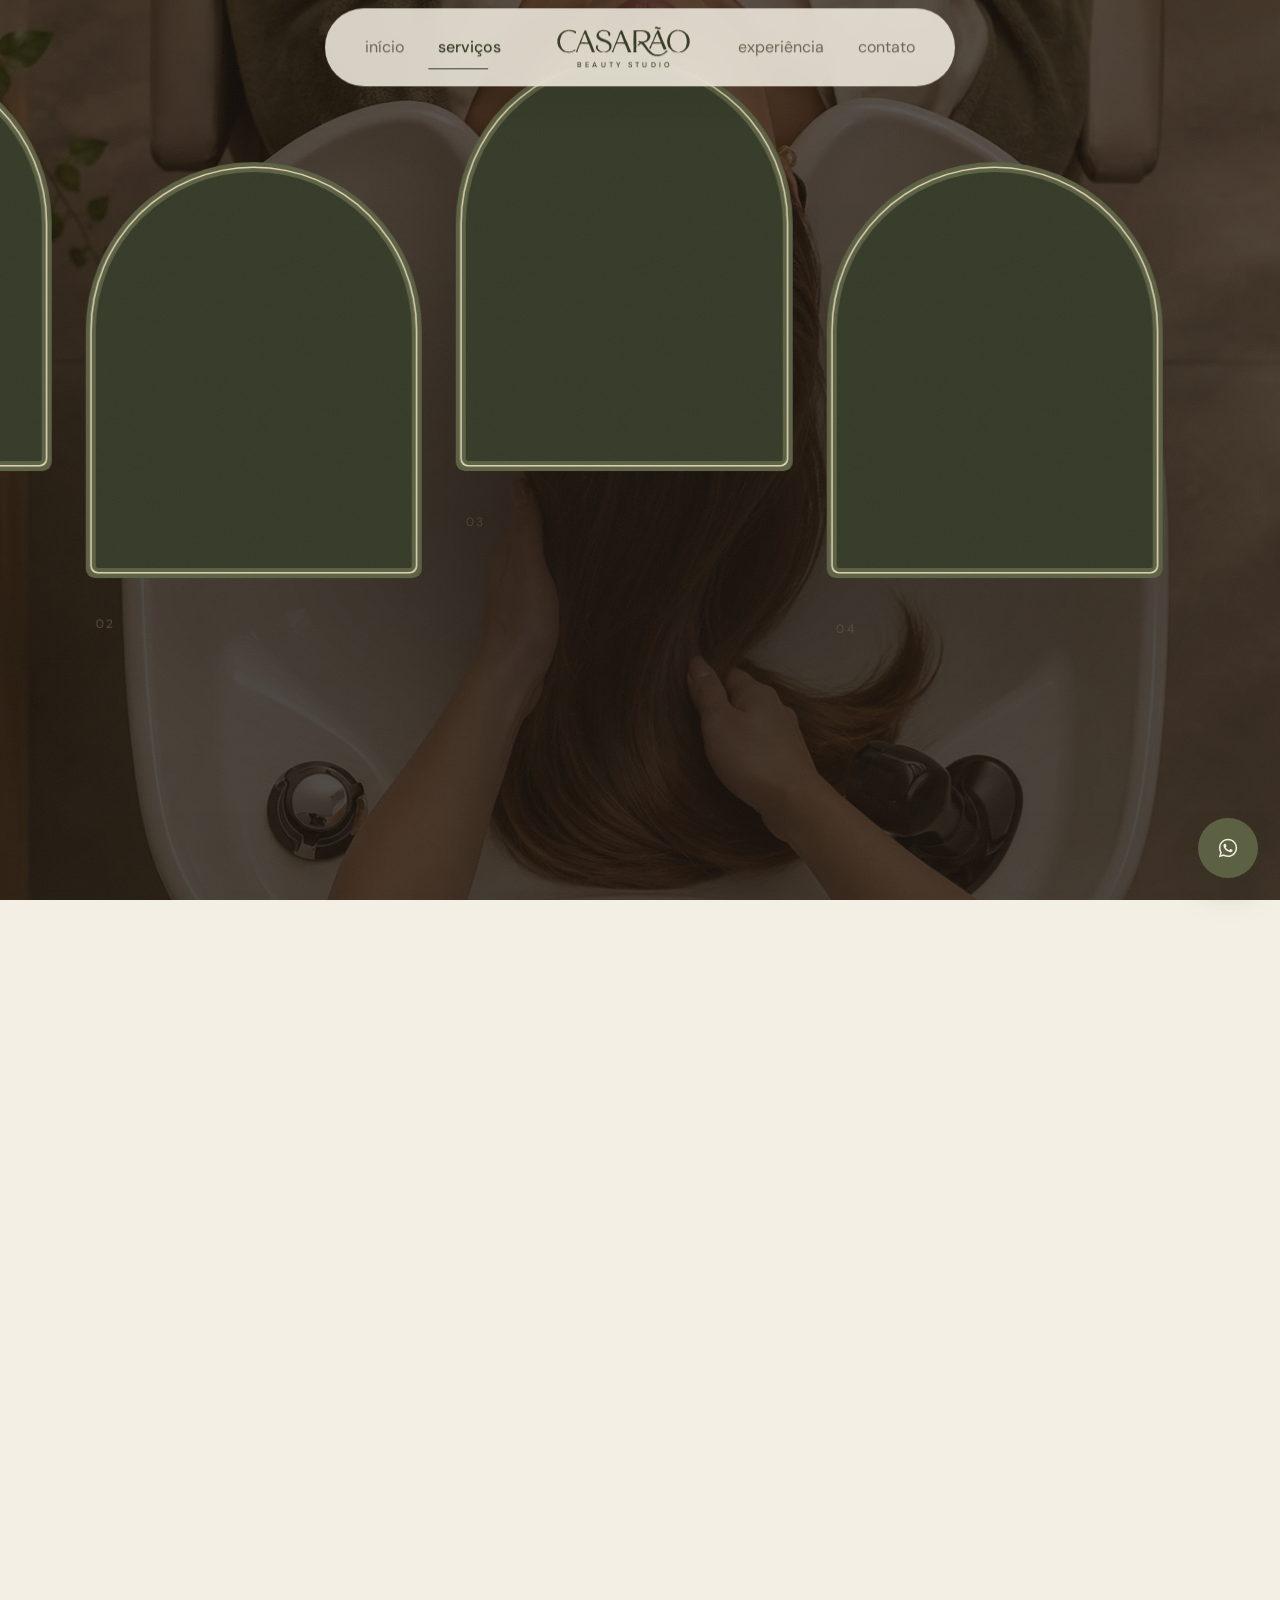
<file: index.html>
<!doctype html>
<html lang="pt-BR">
  <head>
    <meta charset="UTF-8" />
    <meta name="viewport" content="width=device-width, initial-scale=1.0, viewport-fit=cover" />
    <title>Casarão Beauty Studio | Salão de beleza, estética e bem-estar</title>
    <meta
      name="description"
      content="Salão de beleza com cabelo, unhas, sobrancelhas, cílios e maquiagem em um espaço calmo, com luz natural. Agende online."
    />
    <meta name="robots" content="index, follow, max-image-preview:large" />
    <meta name="author" content="Casarão Beauty Studio" />
    <meta name="format-detection" content="telephone=no" />
    <meta name="theme-color" content="#f4efe4" />
    <link rel="canonical" href="https://www.casaraobeauty.com.br/" />
    <meta property="og:type" content="website" />
    <meta property="og:locale" content="pt_BR" />
    <meta property="og:site_name" content="Casarão Beauty Studio" />
    <meta property="og:url" content="https://www.casaraobeauty.com.br/" />
    <meta property="og:title" content="Casarão Beauty Studio | Salão de beleza, estética e bem-estar" />
    <meta property="og:description" content="Realce o que te faz única. Agende seu horário online." />
    <meta property="og:image" content="https://www.casaraobeauty.com.br/img/og-image.jpg" />
    <meta property="og:image:width" content="1200" />
    <meta property="og:image:height" content="630" />
    <meta property="og:image:alt" content="Recepção do Casarão Beauty Studio com balcão de mármore e logo dourado" />
    <meta name="twitter:card" content="summary_large_image" />
    <meta name="twitter:title" content="Casarão Beauty Studio | Salão de beleza, estética e bem-estar" />
    <meta name="twitter:description" content="Realce o que te faz única. Agende seu horário online." />
    <meta name="twitter:image" content="https://www.casaraobeauty.com.br/img/og-image.jpg" />
    <link rel="icon" href="img/casaraobs.ico?v=2" sizes="32x32" />
    <link rel="apple-touch-icon" href="img/apple-touch-icon.png?v=3" />
    <link rel="sitemap" type="application/xml" href="sitemap.xml" />
    <script type="application/ld+json">
      {
        "@context": "https://schema.org",
        "@graph": [
          {
            "@type": "BeautySalon",
            "@id": "https://www.casaraobeauty.com.br/#salao",
            "name": "Casarão Beauty Studio",
            "description": "Cabelo, unhas, sobrancelhas, cílios e maquiagem com hora marcada, em um espaço calmo e com luz natural.",
            "url": "https://www.casaraobeauty.com.br/",
            "image": "https://www.casaraobeauty.com.br/img/og-image.jpg",
            "logo": "https://www.casaraobeauty.com.br/img/logo.svg",
            "telephone": "+55-11-97954-1071",
            "priceRange": "$$",
            "address": {
              "@type": "PostalAddress",
              "streetAddress": "R. Dr. Armando Pinto, 4 - Companhia Fazenda Belém",
              "addressLocality": "Franco da Rocha",
              "postalCode": "07803-160",
              "addressRegion": "SP",
              "addressCountry": "BR"
            },
            "openingHoursSpecification": [
              {
                "@type": "OpeningHoursSpecification",
                "dayOfWeek": ["Tuesday", "Wednesday", "Thursday", "Friday"],
                "opens": "09:00",
                "closes": "19:00"
              },
              {
                "@type": "OpeningHoursSpecification",
                "dayOfWeek": "Saturday",
                "opens": "08:00",
                "closes": "17:00"
              }
            ],
            "paymentAccepted": "Pix, cartão de débito, cartão de crédito, dinheiro",
            "sameAs": ["https://www.instagram.com/casaraobs/"],
            "hasOfferCatalog": {
              "@type": "OfferCatalog",
              "name": "Serviços",
              "itemListElement": [
                { "@type": "Offer", "itemOffered": { "@type": "Service", "name": "Cabelo" } },
                { "@type": "Offer", "itemOffered": { "@type": "Service", "name": "Unhas" } },
                { "@type": "Offer", "itemOffered": { "@type": "Service", "name": "Sobrancelhas e cílios" } },
                { "@type": "Offer", "itemOffered": { "@type": "Service", "name": "Maquiagem" } }
              ]
            }
          },
          {
            "@type": "FAQPage",
            "mainEntity": [
              {
                "@type": "Question",
                "name": "Como faço para agendar?",
                "acceptedAnswer": {
                  "@type": "Answer",
                  "text": "Pela nossa agenda online no Trinks, onde você vê os horários livres e confirma na hora. Se preferir, também atendemos pelo WhatsApp."
                }
              },
              {
                "@type": "Question",
                "name": "Posso remarcar ou cancelar?",
                "acceptedAnswer": {
                  "@type": "Answer",
                  "text": "Pode. Pedimos que avise com pelo menos 24 horas de antecedência, assim conseguimos liberar o horário para outra cliente."
                }
              },
              {
                "@type": "Question",
                "name": "Quanto tempo dura cada serviço?",
                "acceptedAnswer": {
                  "@type": "Answer",
                  "text": "Depende do procedimento. Na confirmação do agendamento informamos a duração prevista para você se programar."
                }
              },
              {
                "@type": "Question",
                "name": "Vocês atendem noivas e eventos?",
                "acceptedAnswer": {
                  "@type": "Answer",
                  "text": "Sim. Para noivas, recomendamos marcar uma prova de maquiagem e penteado algumas semanas antes da data."
                }
              },
              {
                "@type": "Question",
                "name": "Quais formas de pagamento vocês aceitam?",
                "acceptedAnswer": { "@type": "Answer", "text": "Pix, cartões de débito e crédito e dinheiro." }
              }
            ]
          }
        ]
      }
    </script>
    <link rel="preconnect" href="https://fonts.googleapis.com" />
    <link rel="preconnect" href="https://fonts.gstatic.com" crossorigin />
    <link
      href="https://fonts.googleapis.com/css2?family=DM+Sans:ital,opsz,wght@0,9..40,300..600;1,9..40,300..600&family=Newsreader:ital,opsz,wght@0,6..72,300..500;1,6..72,300..500&display=swap"
      rel="stylesheet"
    />
    <link rel="preload" as="image" href="img/hero-lavatorio.webp" fetchpriority="high" />
    <link rel="stylesheet" href="css/style.css" />
  </head>
  <body>
    <svg aria-hidden="true" style="position: absolute; width: 0; height: 0; overflow: hidden">
      <symbol id="casarao-wordmark" viewBox="6.40 2.40 167.60 38.10">
        <path
          fill="currentColor"
          fill-rule="evenodd"
          d="M102.55 8.04C102.47 8.18 102.40 8.26 102.45 8.60C102.51 8.94 102.86 7.60 102.90 10.10C102.94 12.60 102.70 20.68 102.70 23.60C102.70 26.52 102.88 26.48 102.90 27.60C102.92 28.72 102.80 29.40 102.80 30.30C102.80 31.20 102.94 32.30 102.88 33.00C102.82 33.70 102.47 34.16 102.45 34.50C102.44 34.84 102.64 34.91 102.82 35.03C102.99 35.14 102.99 35.17 103.50 35.19C104.01 35.22 105.41 35.22 105.90 35.18C106.39 35.14 106.32 35.05 106.45 34.94C106.57 34.82 106.71 34.89 106.65 34.50C106.60 34.11 106.18 33.42 106.10 32.60C106.02 31.78 106.14 30.40 106.20 29.60C106.26 28.80 106.46 28.35 106.47 27.80C106.49 27.25 106.31 27.30 106.30 26.30C106.29 25.30 106.42 24.52 106.40 21.80C106.38 19.08 106.22 12.05 106.20 10.00C106.18 7.95 106.25 9.65 106.31 9.51C106.37 9.37 106.36 9.28 106.55 9.18C106.73 9.08 106.11 8.95 107.40 8.90C108.69 8.85 112.87 8.83 114.30 8.90C115.73 8.97 115.37 9.03 116.00 9.29C116.63 9.55 117.55 10.05 118.10 10.45C118.65 10.86 118.96 11.21 119.28 11.70C119.60 12.19 119.84 12.77 120.01 13.40C120.18 14.03 120.29 14.87 120.30 15.50C120.31 16.13 120.20 16.67 120.08 17.20C119.96 17.73 119.83 18.22 119.56 18.70C119.30 19.18 118.82 19.71 118.47 20.05C118.13 20.40 117.95 20.52 117.50 20.75C117.05 20.99 116.30 21.30 115.80 21.46C115.30 21.63 115.08 21.75 114.50 21.76C113.92 21.78 113.00 21.67 112.30 21.55C111.60 21.44 110.75 21.13 110.30 21.05C109.85 20.98 109.78 21.06 109.60 21.11C109.42 21.16 109.29 21.25 109.19 21.36C109.09 21.48 109.02 21.65 109.00 21.80C108.98 21.95 109.02 22.14 109.09 22.28C109.16 22.43 109.22 22.51 109.43 22.66C109.64 22.82 110.17 23.04 110.35 23.19C110.52 23.35 110.49 23.47 110.48 23.59C110.47 23.71 110.54 23.70 110.27 23.93C110.01 24.15 109.26 24.62 108.90 24.94C108.54 25.25 108.29 25.54 108.10 25.80C107.91 26.06 107.77 26.32 107.75 26.50C107.72 26.68 107.84 26.83 107.95 26.91C108.05 26.98 108.24 26.98 108.40 26.95C108.56 26.92 108.57 26.93 108.90 26.73C109.23 26.53 109.92 26.10 110.40 25.74C110.88 25.37 111.48 24.77 111.80 24.55C112.12 24.34 112.15 24.44 112.30 24.45C112.45 24.45 112.52 24.47 112.70 24.60C112.88 24.73 112.90 24.65 113.40 25.20C113.90 25.75 114.56 26.43 115.72 27.90C116.87 29.37 119.22 32.64 120.34 34.00C121.45 35.36 121.61 35.38 122.40 36.05C123.19 36.71 124.30 37.49 125.10 37.96C125.90 38.43 126.30 38.57 127.20 38.87C128.10 39.18 129.65 39.59 130.50 39.78C131.35 39.97 131.63 39.98 132.30 40.00C132.97 40.02 133.50 40.10 134.50 39.92C135.50 39.74 137.28 39.28 138.30 38.93C139.32 38.57 139.70 38.37 140.60 37.78C141.50 37.20 143.00 35.91 143.70 35.41C144.40 34.91 144.52 34.98 144.79 34.78C145.07 34.58 145.22 34.41 145.35 34.20C145.47 33.99 145.55 33.68 145.55 33.50C145.54 33.32 145.46 33.20 145.34 33.09C145.21 32.98 145.01 32.87 144.80 32.85C144.59 32.82 144.34 32.83 144.10 32.93C143.86 33.03 143.60 33.16 143.35 33.44C143.09 33.71 142.80 34.29 142.56 34.59C142.32 34.89 142.36 34.89 141.90 35.23C141.44 35.57 140.57 36.23 139.80 36.64C139.03 37.04 137.87 37.46 137.30 37.65C136.73 37.85 136.88 37.77 136.40 37.83C135.92 37.88 135.38 38.00 134.40 38.00C133.42 38.00 131.28 37.90 130.50 37.84C129.72 37.78 130.18 37.84 129.70 37.65C129.22 37.45 128.28 37.08 127.60 36.67C126.92 36.27 126.43 35.95 125.60 35.22C124.77 34.49 123.35 33.05 122.65 32.30C121.94 31.55 122.23 31.88 121.36 30.70C120.50 29.52 118.35 26.34 117.46 25.20C116.57 24.06 116.30 24.12 116.03 23.84C115.76 23.55 115.83 23.63 115.85 23.50C115.86 23.37 115.55 23.34 116.11 23.07C116.67 22.80 118.42 22.26 119.20 21.89C119.98 21.52 120.25 21.30 120.80 20.84C121.35 20.37 122.02 19.71 122.48 19.10C122.94 18.49 123.32 17.67 123.55 17.20C123.79 16.73 123.81 16.60 123.88 16.30C123.96 16.00 124.00 15.88 124.00 15.40C124.00 14.92 124.04 14.05 123.88 13.40C123.72 12.75 123.30 11.98 123.05 11.50C122.79 11.02 122.59 10.79 122.34 10.50C122.08 10.21 121.87 10.02 121.50 9.75C121.13 9.49 120.68 9.19 120.10 8.91C119.52 8.63 118.73 8.27 118.00 8.06C117.27 7.86 118.10 7.74 115.70 7.66C113.30 7.59 105.73 7.59 103.60 7.60C101.47 7.61 103.08 7.65 102.91 7.73C102.73 7.80 102.62 7.89 102.55 8.04ZM41.70 7.53C41.48 7.64 41.29 7.62 40.97 8.20C40.66 8.78 40.13 10.30 39.82 11.00C39.50 11.70 39.25 11.97 39.07 12.40C38.89 12.83 38.95 12.98 38.73 13.60C38.50 14.22 38.15 15.08 37.71 16.10C37.27 17.12 36.57 18.47 36.07 19.70C35.58 20.93 35.08 22.65 34.75 23.50C34.41 24.35 34.24 24.37 34.06 24.80C33.89 25.23 34.02 25.28 33.69 26.10C33.36 26.92 32.42 28.87 32.09 29.70C31.76 30.53 31.98 30.37 31.70 31.10C31.42 31.83 30.62 33.52 30.41 34.10C30.19 34.68 30.36 34.44 30.41 34.58C30.46 34.72 30.59 34.85 30.72 34.93C30.85 35.01 31.02 35.06 31.20 35.07C31.38 35.08 31.63 35.05 31.79 34.98C31.95 34.91 32.06 34.96 32.17 34.66C32.28 34.37 32.30 33.81 32.46 33.20C32.63 32.59 32.68 32.25 33.16 31.00C33.64 29.75 34.91 26.70 35.35 25.70C35.78 24.70 35.62 25.22 35.79 25.00C35.97 24.78 36.20 24.55 36.40 24.41C36.60 24.27 36.55 24.20 37.00 24.18C37.45 24.16 37.75 24.27 39.10 24.30C40.45 24.33 43.95 24.27 45.10 24.34C46.25 24.40 45.74 24.51 46.00 24.69C46.26 24.87 46.07 24.10 46.66 25.40C47.26 26.70 49.01 30.98 49.58 32.50C50.15 34.02 49.96 34.11 50.10 34.49C50.24 34.87 50.28 34.71 50.41 34.79C50.54 34.87 50.52 34.92 50.90 34.97C51.28 35.02 52.22 35.10 52.70 35.10C53.18 35.10 53.56 35.06 53.80 34.99C54.04 34.92 54.10 34.80 54.16 34.67C54.23 34.54 54.37 34.55 54.19 34.20C54.01 33.85 53.81 34.30 53.09 32.60C52.37 30.90 51.17 27.15 49.89 24.00C48.61 20.85 46.39 16.07 45.39 13.70C44.39 11.33 44.33 10.78 43.91 9.80C43.48 8.82 43.11 8.22 42.85 7.84C42.58 7.45 42.49 7.55 42.30 7.50C42.11 7.45 41.92 7.41 41.70 7.53ZM41.00 12.21C41.14 12.18 41.34 12.19 41.48 12.29C41.63 12.39 41.27 11.27 41.86 12.80C42.46 14.33 44.50 19.92 45.05 21.50C45.59 23.08 45.18 22.08 45.11 22.28C45.03 22.48 45.80 22.64 44.60 22.71C43.40 22.78 39.11 22.73 37.90 22.70C36.69 22.67 37.47 22.65 37.32 22.55C37.16 22.45 37.00 22.34 36.96 22.10C36.93 21.86 36.94 21.57 37.11 21.10C37.28 20.63 37.44 20.67 37.98 19.30C38.52 17.93 39.92 14.04 40.36 12.90C40.81 11.76 40.55 12.55 40.65 12.44C40.76 12.32 40.86 12.23 41.00 12.21ZM133.20 7.40C133.01 7.53 132.72 7.63 132.45 8.10C132.17 8.57 131.95 9.40 131.55 10.20C131.15 11.00 130.69 11.43 130.05 12.90C129.40 14.37 128.91 16.30 127.71 19.00C126.51 21.70 123.69 27.33 122.85 29.10C122.02 30.87 122.71 29.40 122.69 29.60C122.67 29.80 122.67 30.12 122.73 30.30C122.78 30.48 122.91 30.61 123.04 30.70C123.17 30.79 123.34 30.86 123.50 30.86C123.66 30.86 123.84 30.78 123.97 30.70C124.10 30.62 124.13 30.64 124.28 30.39C124.44 30.14 124.58 30.02 124.91 29.20C125.24 28.38 125.93 26.25 126.25 25.50C126.56 24.75 126.58 24.92 126.77 24.70C126.97 24.48 127.18 24.27 127.40 24.16C127.62 24.06 127.75 24.05 128.10 24.05C128.45 24.06 128.68 24.18 129.50 24.20C130.32 24.22 131.83 24.23 133.00 24.20C134.17 24.17 135.78 24.00 136.50 24.00C137.22 24.00 137.06 24.06 137.30 24.21C137.54 24.36 137.48 23.97 137.92 24.90C138.35 25.83 139.44 28.69 139.92 29.80C140.40 30.91 140.59 31.23 140.81 31.58C141.02 31.94 141.06 31.85 141.21 31.93C141.36 32.01 141.37 32.09 141.70 32.07C142.03 32.05 142.86 31.92 143.20 31.82C143.54 31.72 143.59 31.59 143.73 31.45C143.86 31.32 143.94 31.18 144.00 31.00C144.06 30.82 144.10 30.62 144.09 30.40C144.08 30.18 144.26 30.43 143.95 29.70C143.63 28.97 142.83 27.42 142.20 26.00C141.57 24.58 141.37 24.15 140.17 21.20C138.97 18.25 136.00 10.58 135.00 8.30C134.00 6.02 134.43 7.65 134.20 7.49C133.97 7.33 133.77 7.34 133.60 7.33C133.43 7.31 133.39 7.27 133.20 7.40ZM132.80 12.18C132.96 12.28 133.18 12.40 133.36 12.80C133.55 13.20 133.38 13.22 133.92 14.60C134.46 15.98 136.13 19.90 136.61 21.10C137.09 22.30 136.77 21.62 136.78 21.80C136.80 21.98 136.77 22.07 136.71 22.20C136.64 22.33 136.53 22.50 136.39 22.60C136.26 22.70 137.23 22.77 135.90 22.77C134.57 22.78 129.70 22.70 128.40 22.64C127.10 22.57 128.17 22.48 128.09 22.37C128.01 22.27 127.94 22.18 127.93 22.00C127.92 21.82 127.91 21.60 128.04 21.30C128.16 21.00 128.03 21.65 128.69 20.20C129.35 18.75 131.39 13.94 132.01 12.60C132.63 11.26 132.29 12.25 132.42 12.18C132.55 12.11 132.64 12.08 132.80 12.18ZM87.20 7.32C87.04 7.38 86.89 7.47 86.73 7.64C86.56 7.80 86.62 7.49 86.21 8.30C85.80 9.11 84.86 11.07 84.29 12.50C83.72 13.93 83.62 14.80 82.79 16.90C81.96 19.00 79.98 23.47 79.31 25.10C78.64 26.73 79.22 25.62 78.79 26.70C78.36 27.78 77.30 30.37 76.73 31.60C76.16 32.83 75.60 33.60 75.36 34.10C75.13 34.60 75.26 34.44 75.32 34.58C75.38 34.73 75.53 34.89 75.71 34.97C75.89 35.06 76.15 35.10 76.40 35.10C76.65 35.10 77.00 35.05 77.20 34.98C77.40 34.91 77.50 34.78 77.59 34.66C77.68 34.55 77.70 34.58 77.74 34.30C77.77 34.02 77.73 33.37 77.78 33.00C77.84 32.63 77.52 33.42 78.06 32.10C78.61 30.78 80.43 26.40 81.04 25.10C81.64 23.80 81.49 24.49 81.70 24.32C81.91 24.15 81.93 24.09 82.30 24.07C82.67 24.05 82.57 24.16 83.90 24.20C85.23 24.24 89.08 24.24 90.30 24.30C91.52 24.36 90.91 24.34 91.19 24.54C91.47 24.74 91.38 24.31 91.96 25.50C92.55 26.69 94.11 30.19 94.71 31.70C95.31 33.21 95.37 34.04 95.58 34.58C95.80 35.12 95.85 34.85 96.00 34.94C96.15 35.02 96.10 35.04 96.50 35.08C96.90 35.13 97.92 35.20 98.40 35.20C98.88 35.20 99.16 35.18 99.40 35.09C99.64 35.01 99.77 34.86 99.85 34.69C99.92 34.53 99.98 34.42 99.84 34.10C99.69 33.78 99.40 33.62 98.97 32.80C98.55 31.98 97.84 30.52 97.29 29.20C96.75 27.88 96.35 26.47 95.70 24.90C95.05 23.33 94.56 22.52 93.41 19.80C92.26 17.08 89.71 10.65 88.82 8.60C87.93 6.55 88.27 7.70 88.08 7.48C87.90 7.26 87.85 7.32 87.70 7.29C87.55 7.26 87.36 7.26 87.20 7.32ZM86.31 12.25C86.46 12.17 86.64 12.21 86.78 12.30C86.93 12.39 86.56 11.27 87.18 12.80C87.81 14.33 89.98 19.93 90.54 21.50C91.09 23.07 90.62 22.00 90.53 22.19C90.44 22.38 91.20 22.55 90.00 22.64C88.80 22.72 84.53 22.72 83.30 22.70C82.07 22.68 82.78 22.60 82.62 22.50C82.45 22.40 82.35 22.28 82.31 22.10C82.27 21.92 81.96 22.40 82.35 21.40C82.75 20.40 84.11 17.53 84.69 16.10C85.27 14.67 85.58 13.44 85.85 12.80C86.12 12.16 86.15 12.34 86.31 12.25ZM62.20 7.40C61.52 7.55 61.03 7.75 60.50 7.99C59.97 8.23 59.38 8.59 59.00 8.85C58.62 9.10 58.53 9.17 58.23 9.50C57.92 9.83 57.48 10.23 57.16 10.80C56.85 11.37 56.52 12.37 56.35 12.90C56.18 13.43 56.16 13.60 56.15 14.00C56.13 14.40 56.17 14.83 56.28 15.30C56.39 15.77 56.65 16.42 56.82 16.80C56.98 17.18 57.06 17.32 57.27 17.60C57.49 17.88 57.66 18.13 58.10 18.50C58.54 18.87 59.27 19.45 59.90 19.85C60.53 20.24 60.88 20.44 61.90 20.85C62.92 21.25 64.95 21.89 66.00 22.29C67.05 22.69 67.43 22.80 68.20 23.24C68.97 23.67 70.02 24.42 70.60 24.90C71.18 25.38 71.42 25.68 71.68 26.10C71.95 26.52 72.09 26.92 72.20 27.40C72.31 27.88 72.37 28.45 72.33 29.00C72.28 29.55 72.05 30.30 71.94 30.70C71.82 31.10 71.82 31.10 71.62 31.40C71.42 31.70 71.15 32.10 70.75 32.47C70.34 32.85 69.91 33.33 69.20 33.66C68.49 34.00 67.23 34.33 66.50 34.50C65.77 34.67 65.25 34.70 64.80 34.70C64.35 34.70 64.37 34.68 63.80 34.53C63.23 34.37 62.11 34.11 61.40 33.76C60.69 33.41 60.01 32.82 59.53 32.43C59.05 32.03 58.76 31.67 58.53 31.40C58.29 31.13 58.25 31.07 58.12 30.80C57.99 30.53 57.83 30.05 57.75 29.80C57.68 29.55 57.65 29.73 57.69 29.30C57.73 28.87 57.96 27.65 57.97 27.20C57.98 26.75 57.86 26.77 57.76 26.62C57.67 26.46 57.56 26.35 57.38 26.26C57.20 26.18 56.91 26.09 56.70 26.13C56.49 26.17 56.34 26.06 56.11 26.51C55.88 26.95 55.45 28.28 55.30 28.80C55.15 29.32 55.10 29.17 55.24 29.60C55.37 30.03 55.76 30.86 56.12 31.40C56.48 31.94 56.96 32.43 57.41 32.85C57.86 33.27 58.27 33.58 58.80 33.92C59.33 34.25 59.50 34.62 60.60 34.85C61.70 35.08 63.92 35.29 65.40 35.30C66.88 35.31 68.43 35.20 69.50 34.94C70.57 34.67 71.18 34.13 71.80 33.73C72.42 33.32 72.81 32.92 73.20 32.50C73.59 32.08 73.90 31.63 74.16 31.20C74.42 30.77 74.62 30.35 74.75 29.90C74.89 29.45 74.97 29.13 75.00 28.50C75.03 27.87 75.02 26.70 74.95 26.10C74.89 25.50 74.78 25.30 74.63 24.90C74.47 24.50 74.23 24.05 74.01 23.70C73.79 23.35 73.80 23.25 73.30 22.80C72.80 22.35 71.72 21.47 71.00 20.99C70.28 20.51 70.33 20.48 69.00 19.92C67.67 19.35 64.35 18.21 63.00 17.59C61.65 16.98 61.40 16.61 60.90 16.23C60.40 15.85 60.24 15.62 59.98 15.30C59.72 14.98 59.49 14.58 59.35 14.30C59.22 14.02 59.18 14.00 59.15 13.60C59.11 13.20 59.05 12.35 59.13 11.90C59.20 11.45 59.25 11.34 59.59 10.90C59.94 10.46 60.77 9.61 61.20 9.25C61.63 8.90 61.77 8.91 62.20 8.76C62.63 8.62 63.22 8.42 63.80 8.36C64.38 8.31 65.05 8.38 65.70 8.45C66.35 8.53 67.22 8.71 67.70 8.82C68.18 8.93 68.30 8.98 68.60 9.13C68.90 9.28 69.16 9.45 69.50 9.73C69.84 10.01 70.41 10.50 70.65 10.80C70.88 11.10 70.81 11.03 70.90 11.50C70.99 11.97 71.07 13.16 71.17 13.60C71.28 14.04 71.39 14.00 71.55 14.15C71.70 14.29 71.89 14.44 72.10 14.49C72.31 14.54 72.59 14.57 72.80 14.45C73.01 14.34 73.25 14.04 73.36 13.80C73.48 13.56 73.49 13.40 73.50 13.00C73.51 12.60 73.49 11.83 73.41 11.40C73.33 10.97 73.20 10.69 73.04 10.40C72.87 10.11 72.66 9.92 72.40 9.67C72.14 9.43 71.95 9.22 71.50 8.93C71.05 8.64 70.45 8.20 69.70 7.94C68.95 7.67 67.85 7.49 67.00 7.35C66.15 7.22 65.40 7.09 64.60 7.10C63.80 7.11 62.88 7.25 62.20 7.40ZM24.30 7.25C23.08 7.10 21.75 7.18 20.80 7.20C19.85 7.22 19.42 7.22 18.60 7.35C17.78 7.49 16.70 7.72 15.90 8.01C15.10 8.30 14.60 8.59 13.80 9.12C13.00 9.65 11.86 10.49 11.10 11.20C10.34 11.91 9.75 12.68 9.25 13.40C8.74 14.12 8.41 14.68 8.06 15.50C7.72 16.32 7.35 17.55 7.15 18.30C6.96 19.05 6.93 19.07 6.90 20.00C6.87 20.93 6.76 22.65 6.95 23.90C7.15 25.15 7.74 26.65 8.05 27.50C8.37 28.35 8.46 28.40 8.85 29.00C9.23 29.60 9.85 30.52 10.35 31.10C10.84 31.68 11.24 32.02 11.80 32.46C12.36 32.90 12.97 33.33 13.70 33.74C14.43 34.15 15.07 34.60 16.20 34.93C17.33 35.25 19.42 35.60 20.50 35.70C21.58 35.80 21.83 35.65 22.70 35.51C23.57 35.36 24.85 35.09 25.70 34.83C26.55 34.56 27.25 34.21 27.80 33.93C28.35 33.65 28.72 33.39 29.00 33.15C29.28 32.92 29.40 32.66 29.49 32.50C29.58 32.34 29.54 32.31 29.52 32.22C29.49 32.13 29.49 32.00 29.34 31.95C29.18 31.89 29.27 31.56 28.60 31.86C27.93 32.16 26.45 33.32 25.30 33.75C24.15 34.17 22.53 34.30 21.70 34.40C20.87 34.50 20.97 34.45 20.30 34.35C19.63 34.26 18.25 33.96 17.70 33.83C17.15 33.70 17.37 33.75 17.00 33.56C16.63 33.37 15.97 33.02 15.50 32.69C15.03 32.36 14.57 31.95 14.20 31.60C13.83 31.25 13.56 30.97 13.26 30.60C12.97 30.23 12.77 30.00 12.44 29.40C12.10 28.80 11.62 27.97 11.26 27.00C10.91 26.03 10.48 24.30 10.30 23.60C10.12 22.90 10.21 23.38 10.20 22.80C10.19 22.22 10.08 21.25 10.26 20.10C10.45 18.95 10.97 16.95 11.29 15.90C11.61 14.85 11.88 14.40 12.19 13.80C12.50 13.20 12.77 12.79 13.17 12.30C13.57 11.81 14.21 11.22 14.60 10.86C14.99 10.51 15.07 10.47 15.50 10.19C15.93 9.92 16.77 9.42 17.20 9.21C17.63 8.99 17.58 9.03 18.10 8.90C18.62 8.77 19.58 8.54 20.30 8.45C21.02 8.37 21.48 8.28 22.40 8.40C23.32 8.52 24.88 8.85 25.80 9.15C26.72 9.46 27.32 9.89 27.90 10.25C28.48 10.60 28.98 11.11 29.30 11.28C29.62 11.46 29.65 11.34 29.79 11.29C29.94 11.24 30.08 11.13 30.17 10.98C30.27 10.83 30.34 10.63 30.37 10.40C30.40 10.17 30.39 9.81 30.35 9.60C30.30 9.39 30.23 9.27 30.12 9.13C30.01 8.99 30.04 8.94 29.70 8.77C29.36 8.61 29.00 8.40 28.10 8.15C27.20 7.89 25.52 7.41 24.30 7.25ZM153.60 7.98C152.83 8.28 152.34 8.54 151.60 9.06C150.86 9.59 149.73 10.57 149.15 11.13C148.56 11.68 148.43 11.92 148.07 12.40C147.71 12.88 147.33 13.38 146.98 14.00C146.64 14.62 146.30 15.08 146.00 16.10C145.70 17.12 145.31 19.07 145.16 20.10C145.01 21.13 145.07 21.67 145.10 22.30C145.13 22.93 145.18 23.17 145.33 23.90C145.48 24.63 145.70 25.85 146.01 26.70C146.31 27.55 146.59 28.20 147.15 29.00C147.72 29.80 148.56 30.70 149.40 31.50C150.24 32.30 151.40 33.24 152.20 33.78C153.00 34.32 153.73 34.53 154.20 34.73C154.67 34.92 154.60 34.90 155.00 34.95C155.40 35.01 155.88 34.96 156.60 35.05C157.32 35.15 158.02 35.54 159.30 35.50C160.58 35.46 163.13 35.09 164.30 34.81C165.47 34.53 165.62 34.25 166.30 33.84C166.98 33.42 167.74 32.87 168.40 32.31C169.06 31.75 169.66 31.20 170.24 30.50C170.81 29.80 171.43 28.87 171.86 28.10C172.30 27.33 172.58 26.87 172.85 25.90C173.13 24.93 173.40 23.23 173.50 22.30C173.60 21.37 173.57 21.23 173.45 20.30C173.34 19.37 173.08 17.68 172.80 16.70C172.52 15.72 172.09 15.03 171.75 14.40C171.40 13.77 171.11 13.38 170.74 12.90C170.36 12.42 169.94 11.95 169.50 11.50C169.06 11.05 168.55 10.60 168.10 10.23C167.65 9.86 167.38 9.63 166.80 9.27C166.22 8.92 165.40 8.42 164.60 8.09C163.80 7.76 162.88 7.48 162.00 7.30C161.12 7.12 160.27 7.01 159.30 7.00C158.33 6.99 157.15 7.08 156.20 7.25C155.25 7.41 154.37 7.68 153.60 7.98ZM158.90 8.20C159.77 8.06 159.43 8.15 160.10 8.30C160.77 8.45 162.10 8.79 162.90 9.11C163.70 9.43 164.30 9.84 164.90 10.23C165.50 10.62 166.02 10.99 166.47 11.44C166.92 11.88 167.25 12.31 167.61 12.90C167.97 13.49 168.29 14.10 168.62 15.00C168.95 15.90 169.38 17.48 169.58 18.30C169.78 19.12 169.76 19.10 169.80 19.90C169.84 20.70 169.83 22.28 169.80 23.10C169.77 23.92 169.78 23.95 169.60 24.80C169.42 25.65 169.02 27.30 168.69 28.20C168.37 29.10 168.07 29.58 167.65 30.20C167.24 30.82 166.83 31.34 166.20 31.90C165.57 32.46 164.60 33.15 163.90 33.55C163.20 33.96 162.50 34.08 162.00 34.31C161.50 34.54 161.20 34.82 160.90 34.95C160.60 35.09 160.65 35.09 160.20 35.10C159.75 35.11 158.82 35.19 158.20 35.04C157.58 34.88 157.02 34.41 156.50 34.19C155.98 33.97 155.65 34.00 155.10 33.73C154.55 33.45 153.81 33.02 153.20 32.54C152.59 32.05 151.95 31.46 151.44 30.80C150.92 30.14 150.52 29.52 150.13 28.60C149.74 27.68 149.38 26.42 149.11 25.30C148.84 24.18 148.57 22.90 148.50 21.90C148.43 20.90 148.56 20.28 148.67 19.30C148.79 18.32 148.94 17.00 149.20 16.00C149.46 15.00 149.90 13.98 150.23 13.30C150.56 12.62 150.75 12.39 151.19 11.90C151.64 11.41 152.28 10.83 152.90 10.36C153.52 9.90 153.90 9.48 154.90 9.12C155.90 8.76 158.03 8.34 158.90 8.20ZM129.55 4.90C129.58 5.07 129.53 5.30 129.91 5.34C130.28 5.38 131.22 5.02 131.80 5.14C132.38 5.25 132.90 5.84 133.40 6.03C133.90 6.21 134.42 6.24 134.80 6.25C135.18 6.25 135.44 6.15 135.70 6.05C135.96 5.96 136.17 5.86 136.37 5.70C136.58 5.54 136.80 5.30 136.93 5.10C137.05 4.90 137.12 4.65 137.14 4.50C137.15 4.35 137.10 4.27 137.01 4.19C136.92 4.11 136.88 4.00 136.60 4.01C136.32 4.02 135.65 4.25 135.30 4.27C134.95 4.30 134.98 4.35 134.50 4.15C134.02 3.95 132.88 3.27 132.40 3.07C131.92 2.87 131.85 2.93 131.60 2.95C131.35 2.96 131.13 3.05 130.90 3.17C130.67 3.30 130.40 3.52 130.20 3.71C130.00 3.90 129.83 4.10 129.72 4.30C129.61 4.50 129.51 4.73 129.55 4.90Z"
        />
      </symbol></svg
    ><a class="skip-link" href="#conteudo">Pular para o conteúdo</a>
    <div aria-hidden="true" class="pre">
      <div class="pre__inner">
        <div class="pre__mark">
          <span aria-label="Casarão Beauty Studio" class="logo" role="img"
            ><svg aria-hidden="true" class="logo__word" focusable="false" viewBox="0 0 167.60 38.10">
              <use href="#casarao-wordmark"></use></svg
            ><span aria-hidden="true" class="logo__tag">Beauty Studio</span></span
          >
        </div>
        <div class="pre__meter">
          <span class="pre__bar"><i></i></span><span class="pre__num">00</span>
        </div>
      </div>
      <svg aria-hidden="true" class="pre__curve" preserveAspectRatio="none" viewBox="0 0 100 10">
        <path d="M0 0h100v0C75 10 25 10 0 0Z"></path>
      </svg>
    </div>
    <header class="nav">
      <nav aria-label="Principal" class="nav__pill">
        <ul class="nav__links nav__links--l">
          <li><a aria-current="true" class="nav__link is-active" href="#inicio">Início</a></li>
          <li><a class="nav__link" href="#servicos">Serviços</a></li>
        </ul>
        <a aria-label="Casarão Beauty Studio, voltar ao início" class="nav__logo" href="#inicio"
          ><span aria-label="Casarão Beauty Studio" class="logo" role="img"
            ><svg aria-hidden="true" class="logo__word" focusable="false" viewBox="0 0 167.60 38.10">
              <use href="#casarao-wordmark"></use></svg
            ><span aria-hidden="true" class="logo__tag">Beauty Studio</span></span
          ></a
        >
        <ul class="nav__links nav__links--r">
          <li><a class="nav__link" href="#experiencia">Experiência</a></li>
          <li><a class="nav__link" href="#contato">Contato</a></li>
        </ul>
        <button aria-controls="menu-mobile" aria-expanded="false" class="nav__toggle" type="button">
          <span class="sr-only">Abrir menu</span
          ><span aria-hidden="true" class="nav__toggle-icon"><i></i><i></i></span></button
        ><span aria-hidden="true" class="nav__line"></span>
      </nav>
    </header>
    <div aria-hidden="true" class="menu" id="menu-mobile" inert="">
      <nav aria-label="Menu">
        <ul class="menu__list">
          <li>
            <a class="menu__link" href="#inicio"><span>Início</span></a>
          </li>
          <li>
            <a class="menu__link" href="#servicos"><span>Serviços</span></a>
          </li>
          <li>
            <a class="menu__link" href="#experiencia"><span>Experiência</span></a>
          </li>
          <li>
            <a class="menu__link" href="#contato"><span>Contato</span></a>
          </li>
        </ul>
      </nav>
      <div class="menu__foot">
        <a class="btn btn--solid" href="#agendar"
          ><span class="btn__label" data-text="Agendar horário"><span>Agendar horário</span></span
          ><span class="btn__icon"
            ><svg
              aria-hidden="true"
              fill="none"
              focusable="false"
              height="18"
              stroke="currentColor"
              stroke-linecap="round"
              stroke-linejoin="round"
              stroke-width="1.5"
              viewBox="0 0 24 24"
              width="18"
              xmlns="http://www.w3.org/2000/svg"
            >
              <path d="M4 12h15M13.5 6.5 19 12l-5.5 5.5"></path></svg
            ><svg
              aria-hidden="true"
              fill="none"
              focusable="false"
              height="18"
              stroke="currentColor"
              stroke-linecap="round"
              stroke-linejoin="round"
              stroke-width="1.5"
              viewBox="0 0 24 24"
              width="18"
              xmlns="http://www.w3.org/2000/svg"
            >
              <path d="M4 12h15M13.5 6.5 19 12l-5.5 5.5"></path></svg></span
        ></a>
        <div class="menu__contacts">
          <a
            href="https://wa.me/5511979541071?text=Ol%C3%A1!%20Vim%20pelo%20site%20do%20Casar%C3%A3o."
            rel="noopener noreferrer"
            target="_blank"
            ><svg
              aria-hidden="true"
              focusable="false"
              height="18"
              viewBox="0 0 24 24"
              width="18"
              xmlns="http://www.w3.org/2000/svg"
            >
              <path
                d="M12.04 2C6.58 2 2.13 6.45 2.13 11.91c0 1.75.46 3.45 1.32 4.95L2.05 22l5.25-1.38a9.9 9.9 0 0 0 4.74 1.21c5.46 0 9.91-4.45 9.91-9.91C21.95 6.45 17.5 2 12.04 2Zm0 18.15c-1.48 0-2.93-.4-4.2-1.15l-.3-.18-3.12.82.83-3.04-.2-.31a8.2 8.2 0 0 1-1.26-4.38c0-4.54 3.7-8.24 8.25-8.24 4.54 0 8.24 3.7 8.24 8.24 0 4.55-3.7 8.24-8.24 8.24Zm4.52-6.16c-.25-.12-1.47-.72-1.69-.81-.23-.08-.39-.12-.56.12-.16.25-.64.81-.78.97-.14.17-.29.19-.54.06-.25-.12-1.05-.39-1.99-1.23-.74-.66-1.23-1.47-1.38-1.72-.14-.25-.02-.38.11-.51.11-.11.25-.29.37-.43.13-.15.17-.25.25-.42.08-.16.04-.31-.02-.43-.06-.12-.56-1.34-.76-1.84-.2-.48-.41-.42-.56-.43h-.48c-.17 0-.43.06-.66.31-.22.25-.86.84-.86 2.05 0 1.21.88 2.38 1 2.54.12.17 1.74 2.65 4.21 3.72.59.25 1.05.41 1.41.52.59.19 1.13.16 1.56.1.48-.07 1.47-.6 1.67-1.18.21-.58.21-1.07.15-1.18-.06-.1-.23-.16-.48-.29Z"
                fill="currentColor"
              ></path>
            </svg>
            (11) 97954-1071</a
          ><a href="https://www.instagram.com/casaraobs/" rel="noopener noreferrer" target="_blank"
            ><svg
              aria-hidden="true"
              fill="none"
              focusable="false"
              height="18"
              stroke="currentColor"
              stroke-width="1.5"
              viewBox="0 0 24 24"
              width="18"
              xmlns="http://www.w3.org/2000/svg"
            >
              <rect height="18" rx="5" width="18" x="3" y="3"></rect>
              <circle cx="12" cy="12" r="4.2"></circle>
              <circle cx="17.4" cy="6.6" fill="currentColor" r=".9" stroke="none"></circle>
            </svg>
            @casaraobs</a
          >
        </div>
      </div>
    </div>
    <div class="fab">
      <a
        aria-label="Falar com o Casarão no WhatsApp"
        class="fab__btn"
        href="https://wa.me/5511979541071?text=Ol%C3%A1!%20Vim%20pelo%20site%20do%20Casar%C3%A3o%20e%20quero%20agendar%20um%20hor%C3%A1rio."
        rel="noopener noreferrer"
        target="_blank"
        ><svg
          aria-hidden="true"
          focusable="false"
          height="22"
          viewBox="0 0 24 24"
          width="22"
          xmlns="http://www.w3.org/2000/svg"
        >
          <path
            d="M12.04 2C6.58 2 2.13 6.45 2.13 11.91c0 1.75.46 3.45 1.32 4.95L2.05 22l5.25-1.38a9.9 9.9 0 0 0 4.74 1.21c5.46 0 9.91-4.45 9.91-9.91C21.95 6.45 17.5 2 12.04 2Zm0 18.15c-1.48 0-2.93-.4-4.2-1.15l-.3-.18-3.12.82.83-3.04-.2-.31a8.2 8.2 0 0 1-1.26-4.38c0-4.54 3.7-8.24 8.25-8.24 4.54 0 8.24 3.7 8.24 8.24 0 4.55-3.7 8.24-8.24 8.24Zm4.52-6.16c-.25-.12-1.47-.72-1.69-.81-.23-.08-.39-.12-.56.12-.16.25-.64.81-.78.97-.14.17-.29.19-.54.06-.25-.12-1.05-.39-1.99-1.23-.74-.66-1.23-1.47-1.38-1.72-.14-.25-.02-.38.11-.51.11-.11.25-.29.37-.43.13-.15.17-.25.25-.42.08-.16.04-.31-.02-.43-.06-.12-.56-1.34-.76-1.84-.2-.48-.41-.42-.56-.43h-.48c-.17 0-.43.06-.66.31-.22.25-.86.84-.86 2.05 0 1.21.88 2.38 1 2.54.12.17 1.74 2.65 4.21 3.72.59.25 1.05.41 1.41.52.59.19 1.13.16 1.56.1.48-.07 1.47-.6 1.67-1.18.21-.58.21-1.07.15-1.18-.06-.1-.23-.16-.48-.29Z"
            fill="currentColor"
          ></path></svg
        ><span aria-hidden="true" class="fab__label">Fale no WhatsApp</span></a
      >
    </div>
    <div aria-hidden="true" class="grain"></div>
    <div id="smooth-wrapper">
      <div id="smooth-content">
        <main id="conteudo">
          <div class="hero-scope">
            <!-- Foto do hero: fica fixa na tela até o fim da seção de serviços -->
            <div aria-hidden="true" class="hero__media">
              <div class="hero__bg">
                <img alt="" fetchpriority="high" src="img/hero-lavatorio.webp" width="1672" height="941" />
              </div>
              <div class="hero__shade"></div>
              <div class="hero__dim"></div>
            </div>
            <section aria-labelledby="hero-title" class="hero" id="inicio">
              <div class="hero__content wrap">
                <h1 class="hero__title" id="hero-title">
                  <span aria-label="Casarão Beauty Studio" class="logo hero__logo" role="img"
                    ><svg aria-hidden="true" class="logo__word" focusable="false" viewBox="0 0 167.60 38.10">
                      <use href="#casarao-wordmark"></use></svg
                    ><span aria-hidden="true" class="logo__tag">Beauty Studio</span></span
                  >
                </h1>
                <p class="hero__lead">realce o que te faz única</p>
                <div class="hero__cta">
                  <a class="btn btn--hero" href="#agendar"
                    ><span class="btn__label" data-text="agendar horário"><span>agendar horário</span></span
                    ><span class="btn__icon"
                      ><svg
                          aria-hidden="true"
                          fill="none"
                          focusable="false"
                          height="18"
                          stroke="currentColor"
                          stroke-linecap="round"
                          stroke-linejoin="round"
                          stroke-width="1.5"
                          viewBox="0 0 24 24"
                          width="18"
                          xmlns="http://www.w3.org/2000/svg"
                        >
                          <path d="M4 12h15M13.5 6.5 19 12l-5.5 5.5"></path></svg><svg
                          aria-hidden="true"
                          fill="none"
                          focusable="false"
                          height="18"
                          stroke="currentColor"
                          stroke-linecap="round"
                          stroke-linejoin="round"
                          stroke-width="1.5"
                          viewBox="0 0 24 24"
                          width="18"
                          xmlns="http://www.w3.org/2000/svg"
                        >
                          <path d="M4 12h15M13.5 6.5 19 12l-5.5 5.5"></path></svg></span></a
                  >
                </div>
              </div>
            </section>
            <div class="anchor-group" id="servicos">
              <section aria-labelledby="servicos-title" class="services">
                <div class="services__viewport">
                  <div class="services__track">
                    <header class="services__intro">
                      <p class="label label--light">
                        <svg
                          aria-hidden="true"
                          focusable="false"
                          height="14"
                          viewBox="0 0 24 24"
                          width="14"
                          xmlns="http://www.w3.org/2000/svg"
                        >
                          <path
                            d="M12 0c.8 6.9 5.1 11.2 12 12-6.9.8-11.2 5.1-12 12-.8-6.9-5.1-11.2-12-12C6.9 11.2 11.2 6.9 12 0Z"
                            fill="currentColor"
                          ></path>
                        </svg>
                        Serviços
                      </p>
                      <h2 class="services__title" id="servicos-title">Cuidados para cada <em>parte de você.</em></h2>
                      <p class="services__lead">
                        Do cabelo às unhas, tudo no mesmo endereço. Combine serviços e saia pronta no mesmo horário.
                      </p>
                      <p aria-hidden="true" class="services__hint">
                        Role para ver todos
                        <svg
                          aria-hidden="true"
                          fill="none"
                          focusable="false"
                          height="18"
                          stroke="currentColor"
                          stroke-linecap="round"
                          stroke-linejoin="round"
                          stroke-width="1.5"
                          viewBox="0 0 24 24"
                          width="18"
                          xmlns="http://www.w3.org/2000/svg"
                        >
                          <path d="M4 12h15M13.5 6.5 19 12l-5.5 5.5"></path>
                        </svg>
                      </p>
                    </header>
                    <article class="srv-card">
                      <div class="srv-card__media">
                        <img
                          alt="Cabelo longo loiro com cachos definidos"
                          loading="lazy" decoding="async"
                          src="img/srv-cabelo.webp?v=2" width="597" height="842"
                        />
                      </div>
                      <div class="srv-card__body">
                        <span class="srv-card__num">01</span>
                        <h3 class="srv-card__title">Cabelo</h3>
                        <p class="srv-card__desc">Cortes, escovas e tratamentos que respeitam a natureza do seu fio.</p>
                        <ul class="srv-card__list">
                          <li>Corte feminino</li>
                          <li>Escova e modelagem</li>
                          <li>Hidratação e reconstrução</li>
                          <li>Cronograma capilar</li>
                          <li>Penteados</li>
                        </ul>
                        <a
                          class="srv-card__link text-link"
                          href="https://www.trinks.com/"
                          rel="noopener noreferrer"
                          target="_blank"
                          >Agendar cabelo
                          <svg
                            aria-hidden="true"
                            fill="none"
                            focusable="false"
                            height="18"
                            stroke="currentColor"
                            stroke-linecap="round"
                            stroke-linejoin="round"
                            stroke-width="1.5"
                            viewBox="0 0 24 24"
                            width="18"
                            xmlns="http://www.w3.org/2000/svg"
                          >
                            <path d="M4 12h15M13.5 6.5 19 12l-5.5 5.5"></path></svg
                        ></a>
                      </div>
                    </article>
                    <article class="srv-card srv-card--low">
                      <div class="srv-card__media">
                        <img
                          alt="Unhas stiletto com nail art em vermelho, nude e detalhes dourados"
                          loading="lazy" decoding="async"
                          src="img/srv-unhas.webp?v=2" width="490" height="680"
                        />
                      </div>
                      <div class="srv-card__body">
                        <span class="srv-card__num">02</span>
                        <h3 class="srv-card__title">Unhas</h3>
                        <p class="srv-card__desc">
                          Mãos e pés bem cuidados, com materiais esterilizados e esmaltação que dura.
                        </p>
                        <ul class="srv-card__list">
                          <li>Manicure e pedicure</li>
                          <li>Esmaltação em gel</li>
                          <li>Alongamento</li>
                          <li>Spa dos pés</li>
                          <li>Nail art</li>
                        </ul>
                        <a
                          class="srv-card__link text-link"
                          href="https://www.trinks.com/"
                          rel="noopener noreferrer"
                          target="_blank"
                          >Agendar unhas
                          <svg
                            aria-hidden="true"
                            fill="none"
                            focusable="false"
                            height="18"
                            stroke="currentColor"
                            stroke-linecap="round"
                            stroke-linejoin="round"
                            stroke-width="1.5"
                            viewBox="0 0 24 24"
                            width="18"
                            xmlns="http://www.w3.org/2000/svg"
                          >
                            <path d="M4 12h15M13.5 6.5 19 12l-5.5 5.5"></path></svg
                        ></a>
                      </div>
                    </article>
                    <article class="srv-card">
                      <div class="srv-card__media">
                        <img
                          alt="Mulher com sobrancelhas desenhadas e delineado marcado, segurando o perfume para cabelos Casarão"
                          loading="lazy" decoding="async"
                          src="img/srv-sobrancelhas.webp?v=2" width="611" height="550"
                          style="object-position: 40% 35%"
                        />
                      </div>
                      <div class="srv-card__body">
                        <span class="srv-card__num">03</span>
                        <h3 class="srv-card__title">Sobrancelhas e cílios</h3>
                        <p class="srv-card__desc">Design que valoriza o seu olhar, do traço natural ao mais marcado.</p>
                        <ul class="srv-card__list">
                          <li>Design de sobrancelhas</li>
                          <li>Henna</li>
                          <li>Brow lamination</li>
                          <li>Lash lifting</li>
                          <li>Extensão de cílios</li>
                        </ul>
                        <a
                          class="srv-card__link text-link"
                          href="https://www.trinks.com/"
                          rel="noopener noreferrer"
                          target="_blank"
                          >Agendar sobrancelhas e cílios
                          <svg
                            aria-hidden="true"
                            fill="none"
                            focusable="false"
                            height="18"
                            stroke="currentColor"
                            stroke-linecap="round"
                            stroke-linejoin="round"
                            stroke-width="1.5"
                            viewBox="0 0 24 24"
                            width="18"
                            xmlns="http://www.w3.org/2000/svg"
                          >
                            <path d="M4 12h15M13.5 6.5 19 12l-5.5 5.5"></path></svg
                        ></a>
                      </div>
                    </article>
                    <article class="srv-card srv-card--low">
                      <div class="srv-card__media">
                        <img alt="Noiva com maquiagem marcante, penteado preso e véu" loading="lazy" decoding="async" src="img/srv-maquiagem.webp?v=3" width="606" height="468" style="object-position: 55% 30%" />
                      </div>
                      <div class="srv-card__body">
                        <span class="srv-card__num">04</span>
                        <h3 class="srv-card__title">Maquiagem</h3>
                        <p class="srv-card__desc">
                          Produções para o dia a dia, para eventos e para o dia do seu casamento.
                        </p>
                        <ul class="srv-card__list">
                          <li>Maquiagem social</li>
                          <li>Noivas</li>
                          <li>Madrinhas e formandas</li>
                          <li>Penteado com make</li>
                        </ul>
                        <a
                          class="srv-card__link text-link"
                          href="https://www.trinks.com/"
                          rel="noopener noreferrer"
                          target="_blank"
                          >Agendar maquiagem
                          <svg
                            aria-hidden="true"
                            fill="none"
                            focusable="false"
                            height="18"
                            stroke="currentColor"
                            stroke-linecap="round"
                            stroke-linejoin="round"
                            stroke-width="1.5"
                            viewBox="0 0 24 24"
                            width="18"
                            xmlns="http://www.w3.org/2000/svg"
                          >
                            <path d="M4 12h15M13.5 6.5 19 12l-5.5 5.5"></path></svg
                        ></a>
                      </div>
                    </article>
                    <div class="services__outro">
                      <p class="services__outro-title">Quer combinar mais de um serviço?</p>
                      <p class="services__outro-text">
                        Monte seu horário com tudo o que você quer fazer. A gente organiza a ordem e o tempo de cada
                        etapa.
                      </p>
                      <a class="btn btn--light" href="#agendar"
                        ><span class="btn__label" data-text="Montar meu horário"><span>Montar meu horário</span></span
                        ><span class="btn__icon"
                          ><svg
                            aria-hidden="true"
                            fill="none"
                            focusable="false"
                            height="18"
                            stroke="currentColor"
                            stroke-linecap="round"
                            stroke-linejoin="round"
                            stroke-width="1.5"
                            viewBox="0 0 24 24"
                            width="18"
                            xmlns="http://www.w3.org/2000/svg"
                          >
                            <path d="M4 12h15M13.5 6.5 19 12l-5.5 5.5"></path></svg
                          ><svg
                            aria-hidden="true"
                            fill="none"
                            focusable="false"
                            height="18"
                            stroke="currentColor"
                            stroke-linecap="round"
                            stroke-linejoin="round"
                            stroke-width="1.5"
                            viewBox="0 0 24 24"
                            width="18"
                            xmlns="http://www.w3.org/2000/svg"
                          >
                            <path d="M4 12h15M13.5 6.5 19 12l-5.5 5.5"></path></svg></span
                      ></a>
                    </div>
                  </div>
                </div>
              </section>
            </div>
          </div>
          <div class="anchor-group" id="experiencia">
            <section aria-labelledby="flow-title" class="flow">
              <div
                aria-label="Mão com garfo servindo uma tigela de refeição colorida sobre mesa de madeira, com parede verde-oliva ao fundo"
                class="flow__bg"
                role="img"
              >
                <div class="flow__photo"></div>
              </div>
              <div aria-hidden="true" class="flow__shade"></div>
              <div aria-hidden="true" class="flow__glow"></div>
              <div class="wrap flow__inner">
                <div class="flow__content">
                  <div class="flow__head">
                    <svg
                      aria-hidden="true"
                      class="flow__ornament"
                      fill="none"
                      focusable="false"
                      height="24"
                      stroke="currentColor"
                      stroke-linecap="round"
                      stroke-linejoin="round"
                      stroke-width="1.2"
                      viewBox="0 0 72 24"
                      width="72"
                      xmlns="http://www.w3.org/2000/svg"
                    >
                      <path class="draw" d="M2 19c18 0 38-3 68-14"></path>
                      <path class="draw" d="M24 17.5c1-6 6-10 13-10-1 6.5-6 10-13 10Z"></path>
                      <path class="draw" d="M34 15.5c4 4.5 10 5.5 16 3-4-4.5-10-5.5-16-3Z"></path>
                      <path class="draw" d="M48 11.5c1.5-5.5 6-8.5 12-8.5-1.5 5.5-6 8.5-12 8.5Z"></path>
                    </svg>
                    <p class="label label--light flow__label">Um cuidado a mais</p>
                  </div>
                  <h2 class="flow__title" id="flow-title">Experiência<br /><em>Flow.</em></h2>
                  <p class="flow__subtitle">Entre um cuidado e outro, uma pausa para saborear.</p>
                  <p class="flow__text">
                    Durante o seu atendimento, você recebe uma refeição completa, equilibrada e cheia de sabor. Assim, o
                    tempo no Casarão vira um momento inteiro de cuidado, sem pressa e sem precisar interromper o seu dia.
                  </p>
                  <p class="flow__chef">
                    <span class="flow__chef-label">Assinada pelo chef</span>
                    <span class="flow__chef-name">Renato Matias</span>
                  </p>
                  <a class="text-link flow__link" href="#agendar"
                    >Agendar minha experiência
                    <svg
                      aria-hidden="true"
                      fill="none"
                      focusable="false"
                      height="18"
                      stroke="currentColor"
                      stroke-linecap="round"
                      stroke-linejoin="round"
                      stroke-width="1.5"
                      viewBox="0 0 24 24"
                      width="18"
                      xmlns="http://www.w3.org/2000/svg"
                    >
                      <path d="M4 12h15M13.5 6.5 19 12l-5.5 5.5"></path></svg
                  ></a>
                </div>
              </div>
            </section>
            <section aria-labelledby="amb-title" class="amb">
              <div class="amb__stage">
                <div class="amb__window">
                  <img
                    alt="Recepção do Casarão Beauty Studio: balcão de mármore com o logo dourado, lírios brancos e parede de folhagens"
                    loading="lazy" decoding="async"
                    src="img/hero-bg.webp" width="1670" height="941"
                  />
                  <div aria-hidden="true" class="amb__shade"></div>
                </div>
                <h2 class="amb__title" id="amb-title">
                  <span class="amb__l">Um lugar</span> <span class="amb__r">para desacelerar.</span>
                </h2>
                <div class="amb__caption wrap">
                  <p class="label label--light">O espaço</p>
                  <p class="amb__text">
                    Plantas naturais, luz suave e música baixa. Tudo para que o tempo que você passa aqui seja só seu.
                  </p>
                </div>
              </div>
            </section>
            <section aria-labelledby="tst-title" class="tst">
              <div class="wrap">
                <header class="tst__head">
                  <p class="label">
                    <svg
                      aria-hidden="true"
                      focusable="false"
                      height="14"
                      viewBox="0 0 24 24"
                      width="14"
                      xmlns="http://www.w3.org/2000/svg"
                    >
                      <path
                        d="M12 0c.8 6.9 5.1 11.2 12 12-6.9.8-11.2 5.1-12 12-.8-6.9-5.1-11.2-12-12C6.9 11.2 11.2 6.9 12 0Z"
                        fill="currentColor"
                      ></path>
                    </svg>
                    Depoimentos
                  </p>
                  <h2 class="tst__title" id="tst-title">O que <em>nossas clientes</em> dizem</h2>
                  <p class="tst__rating">
                    <span aria-hidden="true" class="tst__stars tst__stars--lg">★★★★★</span
                    ><span class="tst__score">5,0/5 no Google</span>
                  </p>
                  <p class="tst__based">Baseado em 104 avaliações de clientes</p>
                  <a
                    class="text-link tst__reviews"
                    href="https://maps.app.goo.gl/1MBMnVxG6TvuY6qN7"
                    rel="noopener noreferrer"
                    target="_blank"
                    >Conferir avaliações no Google
                    <svg
                      aria-hidden="true"
                      fill="none"
                      focusable="false"
                      height="15"
                      stroke="currentColor"
                      stroke-linecap="round"
                      stroke-linejoin="round"
                      stroke-width="1.5"
                      viewBox="0 0 24 24"
                      width="15"
                      xmlns="http://www.w3.org/2000/svg"
                    >
                      <path d="M14 4h6v6M20 4l-9 9M18 14v5a1 1 0 0 1-1 1H5a1 1 0 0 1-1-1V7a1 1 0 0 1 1-1h5"></path></svg
                  ></a>
                </header>
                <div
                  aria-label="Depoimentos de clientes"
                  aria-roledescription="carrossel"
                  class="tst__slider"
                  role="region"
                >
                  <button aria-label="Depoimento anterior" class="tst__btn tst__btn--prev" type="button">
                    <svg
                      aria-hidden="true"
                      fill="none"
                      focusable="false"
                      height="18"
                      stroke="currentColor"
                      stroke-linecap="round"
                      stroke-linejoin="round"
                      stroke-width="1.5"
                      viewBox="0 0 24 24"
                      width="18"
                      xmlns="http://www.w3.org/2000/svg"
                    >
                      <path d="M14.5 5.5 8 12l6.5 6.5"></path>
                    </svg>
                  </button>
                  <ul class="tst__track">
                    <li class="tst__card">
                      <figure>
                        <figcaption class="tst__author">
                          <span aria-hidden="true" class="tst__avatar" style="--avatar: #c2185b">L</span>
                          <span class="tst__who"
                            ><span class="tst__name">Leda Donizete de Oliveira</span
                            ><span class="tst__meta"
                              ><svg
                                aria-hidden="true"
                                class="tst__g"
                                focusable="false"
                                height="12"
                                viewBox="0 0 48 48"
                                width="12"
                                xmlns="http://www.w3.org/2000/svg"
                              >
                                <use href="#icon-google"></use></svg
                              >Google</span
                            ></span
                          >
                        </figcaption>
                        <span aria-label="5 de 5 estrelas" class="tst__stars" role="img">★★★★★</span>
                        <blockquote class="tst__quote">“Atendimento! Fui muito bem recebida, ambiente super acolhedor e resultado maravilhoso. Virei cliente!”</blockquote>
                      </figure>
                    </li>
                    <li class="tst__card">
                      <figure>
                        <figcaption class="tst__author">
                          <span aria-hidden="true" class="tst__avatar" style="--avatar: #8e24aa">E</span>
                          <span class="tst__who"
                            ><span class="tst__name">Emily Mathias</span
                            ><span class="tst__meta"
                              ><svg
                                aria-hidden="true"
                                class="tst__g"
                                focusable="false"
                                height="12"
                                viewBox="0 0 48 48"
                                width="12"
                                xmlns="http://www.w3.org/2000/svg"
                              >
                                <use href="#icon-google"></use></svg
                              >Google</span
                            ></span
                          >
                        </figcaption>
                        <span aria-label="5 de 5 estrelas" class="tst__stars" role="img">★★★★★</span>
                        <blockquote class="tst__quote">“Ótimo atendimento, profissionais preparados e instruídos, lugar muito organizado e aconchegante. Recomendo muito e voltarei mais vezes!”</blockquote>
                      </figure>
                    </li>
                    <li class="tst__card">
                      <figure>
                        <figcaption class="tst__author">
                          <span aria-hidden="true" class="tst__avatar" style="--avatar: #33691e">B</span>
                          <span class="tst__who"
                            ><span class="tst__name">byrai</span
                            ><span class="tst__meta"
                              ><svg
                                aria-hidden="true"
                                class="tst__g"
                                focusable="false"
                                height="12"
                                viewBox="0 0 48 48"
                                width="12"
                                xmlns="http://www.w3.org/2000/svg"
                              >
                                <use href="#icon-google"></use></svg
                              >Google</span
                            ></span
                          >
                        </figcaption>
                        <span aria-label="5 de 5 estrelas" class="tst__stars" role="img">★★★★★</span>
                        <blockquote class="tst__quote">“Experiência maravilhosa! Quero destacar principalmente o atendimento de toda a equipe, que foi super atenciosa, educada e profissional do começo ao fim. […] O salão é lindo, acolhedor e o serviço é impecável […]”</blockquote>
                        <p class="tst__service"><span>Serviço</span>Corte de cabelo, apliques, alongamento de cílios e cuidados com a pele</p>
                      </figure>
                    </li>
                    <li class="tst__card">
                      <figure>
                        <figcaption class="tst__author">
                          <span aria-hidden="true" class="tst__avatar" style="--avatar: #5e35b1">I</span>
                          <span class="tst__who"
                            ><span class="tst__name">Isabela Silva Lopes</span
                            ><span class="tst__meta"
                              ><svg
                                aria-hidden="true"
                                class="tst__g"
                                focusable="false"
                                height="12"
                                viewBox="0 0 48 48"
                                width="12"
                                xmlns="http://www.w3.org/2000/svg"
                              >
                                <use href="#icon-google"></use></svg
                              >Google</span
                            ></span
                          >
                        </figcaption>
                        <span aria-label="5 de 5 estrelas" class="tst__stars" role="img">★★★★★</span>
                        <blockquote class="tst__quote">“O atendimento é impecável, o espaço é super limpo e aconchegante, e os profissionais são extremamente atenciosos. Recomendo de olhos fechados!”</blockquote>
                        <p class="tst__service"><span>Serviço</span>Alongamento de cílios</p>
                      </figure>
                    </li>
                    <li class="tst__card">
                      <figure>
                        <figcaption class="tst__author">
                          <span aria-hidden="true" class="tst__avatar" style="--avatar: #3949ab">P</span>
                          <span class="tst__who"
                            ><span class="tst__name">Paty Santana</span
                            ><span class="tst__meta"
                              ><svg
                                aria-hidden="true"
                                class="tst__g"
                                focusable="false"
                                height="12"
                                viewBox="0 0 48 48"
                                width="12"
                                xmlns="http://www.w3.org/2000/svg"
                              >
                                <use href="#icon-google"></use></svg
                              >Google</span
                            ></span
                          >
                        </figcaption>
                        <span aria-label="5 de 5 estrelas" class="tst__stars" role="img">★★★★★</span>
                        <blockquote class="tst__quote">“Amei o Casarão Beauty Studio ♡ o ambiente é lindo e o atendimento, maravilhoso! Agradeço pelo acolhimento.”</blockquote>
                        <p class="tst__service"><span>Serviço</span>Corte de cabelo</p>
                      </figure>
                    </li>
                    <li class="tst__card">
                      <figure>
                        <figcaption class="tst__author">
                          <span aria-hidden="true" class="tst__avatar" style="--avatar: #00897b">A</span>
                          <span class="tst__who"
                            ><span class="tst__name">Analuisa Mesquita de Paula</span
                            ><span class="tst__meta"
                              ><svg
                                aria-hidden="true"
                                class="tst__g"
                                focusable="false"
                                height="12"
                                viewBox="0 0 48 48"
                                width="12"
                                xmlns="http://www.w3.org/2000/svg"
                              >
                                <use href="#icon-google"></use></svg
                              >Google</span
                            ></span
                          >
                        </figcaption>
                        <span aria-label="5 de 5 estrelas" class="tst__stars" role="img">★★★★★</span>
                        <blockquote class="tst__quote">“Salão IMPECÁVEL! Tudo lindo e o atendimento sempre maravilhoso! Faço sempre meus cabelos lá e recentemente testei as unhas, fiz alongamento e amei!”</blockquote>
                      </figure>
                    </li>
                    <li class="tst__card">
                      <figure>
                        <figcaption class="tst__author">
                          <span aria-hidden="true" class="tst__avatar" style="--avatar: #f4511e">A</span>
                          <span class="tst__who"
                            ><span class="tst__name">Ariane De Souza Lima</span
                            ><span class="tst__meta"
                              ><svg
                                aria-hidden="true"
                                class="tst__g"
                                focusable="false"
                                height="12"
                                viewBox="0 0 48 48"
                                width="12"
                                xmlns="http://www.w3.org/2000/svg"
                              >
                                <use href="#icon-google"></use></svg
                              >Google</span
                            ></span
                          >
                        </figcaption>
                        <span aria-label="5 de 5 estrelas" class="tst__stars" role="img">★★★★★</span>
                        <blockquote class="tst__quote">“Só elogios ao atendimento 5 estrelas. Salão moderno, sofisticado, excelente atendimento, produtos e cuidados de primeira qualidade. Recomendo! Sou fã 🤩”</blockquote>
                        <p class="tst__service"><span>Serviço</span>Corte de cabelo</p>
                      </figure>
                    </li>
                    <li class="tst__card">
                      <figure>
                        <figcaption class="tst__author">
                          <span aria-hidden="true" class="tst__avatar" style="--avatar: #0288d1">A</span>
                          <span class="tst__who"
                            ><span class="tst__name">Anne Caroline</span
                            ><span class="tst__meta"
                              ><svg
                                aria-hidden="true"
                                class="tst__g"
                                focusable="false"
                                height="12"
                                viewBox="0 0 48 48"
                                width="12"
                                xmlns="http://www.w3.org/2000/svg"
                              >
                                <use href="#icon-google"></use></svg
                              >Google</span
                            ></span
                          >
                        </figcaption>
                        <span aria-label="5 de 5 estrelas" class="tst__stars" role="img">★★★★★</span>
                        <blockquote class="tst__quote">“Experiência excelente, fui muito bem atendida e acolhida! Salão maravilhoso, tudo que nossa cidade precisava! 💖 Virei cliente fiel”</blockquote>
                        <p class="tst__service"><span>Serviço</span>Corte de cabelo e alongamento de cílios</p>
                      </figure>
                    </li>
                    <li class="tst__card">
                      <figure>
                        <figcaption class="tst__author">
                          <span aria-hidden="true" class="tst__avatar" style="--avatar: #7e57c2">R</span>
                          <span class="tst__who"
                            ><span class="tst__name">Raissa Silva</span
                            ><span class="tst__meta"
                              ><svg
                                aria-hidden="true"
                                class="tst__g"
                                focusable="false"
                                height="12"
                                viewBox="0 0 48 48"
                                width="12"
                                xmlns="http://www.w3.org/2000/svg"
                              >
                                <use href="#icon-google"></use></svg
                              >Google</span
                            ></span
                          >
                        </figcaption>
                        <span aria-label="5 de 5 estrelas" class="tst__stars" role="img">★★★★★</span>
                        <blockquote class="tst__quote">“Lugar surreal de lindo! Funcionários super prestativos e que café maravilhoso!! Vou voltar toda semana!!”</blockquote>
                        <p class="tst__service"><span>Serviço</span>Corte de cabelo</p>
                      </figure>
                    </li>
                  </ul>
                  <button aria-label="Próximo depoimento" class="tst__btn tst__btn--next" type="button">
                    <svg
                      aria-hidden="true"
                      fill="none"
                      focusable="false"
                      height="18"
                      stroke="currentColor"
                      stroke-linecap="round"
                      stroke-linejoin="round"
                      stroke-width="1.5"
                      viewBox="0 0 24 24"
                      width="18"
                      xmlns="http://www.w3.org/2000/svg"
                    >
                      <path d="M9.5 5.5 16 12l-6.5 6.5"></path>
                    </svg>
                  </button>
                  <div aria-hidden="true" class="tst__dots"></div>
                </div>
                <div class="tst__cta">
                  <a
                    class="btn btn--solid"
                    href="https://maps.app.goo.gl/1MBMnVxG6TvuY6qN7"
                    rel="noopener noreferrer"
                    target="_blank"
                    ><span class="btn__label" data-text="Ver todas as avaliações no Google"
                      ><span>Ver todas as avaliações no Google</span></span
                    ><span class="btn__icon"
                      ><svg
                        aria-hidden="true"
                        fill="none"
                        focusable="false"
                        height="18"
                        stroke="currentColor"
                        stroke-linecap="round"
                        stroke-linejoin="round"
                        stroke-width="1.5"
                        viewBox="0 0 24 24"
                        width="18"
                        xmlns="http://www.w3.org/2000/svg"
                      >
                        <path d="M4 12h15M13.5 6.5 19 12l-5.5 5.5"></path></svg
                      ><svg
                        aria-hidden="true"
                        fill="none"
                        focusable="false"
                        height="18"
                        stroke="currentColor"
                        stroke-linecap="round"
                        stroke-linejoin="round"
                        stroke-width="1.5"
                        viewBox="0 0 24 24"
                        width="18"
                        xmlns="http://www.w3.org/2000/svg"
                      >
                        <path d="M4 12h15M13.5 6.5 19 12l-5.5 5.5"></path></svg></span
                  ></a>
                </div>
              </div>
              <svg aria-hidden="true" class="visually-hidden-svg" focusable="false" xmlns="http://www.w3.org/2000/svg">
                <symbol id="icon-google" viewBox="0 0 48 48">
                  <path
                    d="M43.6 20.1H42V20H24v8h11.3c-1.6 4.7-6.1 8-11.3 8-6.6 0-12-5.4-12-12s5.4-12 12-12c3.1 0 5.8 1.2 8 3l5.7-5.7C34 6.1 29.3 4 24 4 13 4 4 13 4 24s9 20 20 20 20-9 20-20c0-1.3-.1-2.6-.4-3.9Z"
                    fill="#FFC107"
                  ></path>
                  <path
                    d="m6.3 14.7 6.6 4.8C14.7 15.1 19 12 24 12c3.1 0 5.8 1.2 8 3l5.7-5.7C34 6.1 29.3 4 24 4 16.3 4 9.7 8.3 6.3 14.7Z"
                    fill="#FF3D00"
                  ></path>
                  <path
                    d="M24 44c5.2 0 9.9-2 13.4-5.2l-6.2-5.2A11.9 11.9 0 0 1 24 36c-5.2 0-9.6-3.3-11.3-7.9l-6.5 5C9.5 39.6 16.2 44 24 44Z"
                    fill="#4CAF50"
                  ></path>
                  <path
                    d="M43.6 20.1H42V20H24v8h11.3a12 12 0 0 1-4.1 5.6l6.2 5.2C37 39.2 44 34 44 24c0-1.3-.1-2.6-.4-3.9Z"
                    fill="#1976D2"
                  ></path>
                </symbol>
              </svg>
            </section>
          </div>
          <div class="anchor-group" id="contato">
            <section aria-labelledby="bk-title" class="bk" id="agendar">
              <div class="wrap bk__grid">
                <div class="bk__main">
                  <p class="label">
                    <svg
                      aria-hidden="true"
                      focusable="false"
                      height="14"
                      viewBox="0 0 24 24"
                      width="14"
                      xmlns="http://www.w3.org/2000/svg"
                    >
                      <path
                        d="M12 0c.8 6.9 5.1 11.2 12 12-6.9.8-11.2 5.1-12 12-.8-6.9-5.1-11.2-12-12C6.9 11.2 11.2 6.9 12 0Z"
                        fill="currentColor"
                      ></path>
                    </svg>
                    Agendamento
                  </p>
                  <h2 class="bk__title" id="bk-title">Seu horário começa <em>por aqui.</em></h2>
                  <p class="bk__lead">
                    Nossa agenda é online, pelo Trinks. Você vê os horários livres na hora, escolhe o serviço e a
                    profissional e recebe a confirmação sem precisar esperar resposta.
                  </p>
                  <ol class="bk__steps">
                    <li class="bk__step">
                      <span class="bk__step-num">01</span>
                      <div>
                        <h3>Escolha o serviço</h3>
                        <p>Cabelo, unhas, sobrancelhas, cílios e maquiagem. Dá para combinar mais de um.</p>
                      </div>
                    </li>
                    <li class="bk__step">
                      <span class="bk__step-num">02</span>
                      <div>
                        <h3>Escolha dia, horário e profissional</h3>
                        <p>A agenda mostra só os horários disponíveis, já atualizados.</p>
                      </div>
                    </li>
                    <li class="bk__step">
                      <span class="bk__step-num">03</span>
                      <div>
                        <h3>Pronto, está confirmado</h3>
                        <p>Você recebe a confirmação e um lembrete antes do horário.</p>
                      </div>
                    </li>
                  </ol>
                </div>
                <aside aria-labelledby="bk-card-title" class="bk__side">
                  <div class="bk__card">
                    <div class="bk__card-head">
                      <span aria-hidden="true" class="bk__avatar"
                        ><svg
                          aria-hidden="true"
                          focusable="false"
                          height="14"
                          viewBox="0 0 24 24"
                          width="14"
                          xmlns="http://www.w3.org/2000/svg"
                        >
                          <path
                            d="M12 0c.8 6.9 5.1 11.2 12 12-6.9.8-11.2 5.1-12 12-.8-6.9-5.1-11.2-12-12C6.9 11.2 11.2 6.9 12 0Z"
                            fill="currentColor"
                          ></path></svg></span
                      ><span><b id="bk-card-title">Agenda online</b><small>Casarão Beauty Studio · Trinks</small></span>
                    </div>
                    <div class="bk__card-body">
                      <ul class="bk__perks">
                        <li><svg aria-hidden="true" fill="none" focusable="false" height="16" stroke="currentColor" stroke-linecap="round" stroke-linejoin="round" stroke-width="1.8" viewBox="0 0 24 24" width="16" xmlns="http://www.w3.org/2000/svg"><path d="m5 12.5 4.5 4.5L19 7.5"></path></svg>Horários disponíveis em tempo real</li>
                        <li><svg aria-hidden="true" fill="none" focusable="false" height="16" stroke="currentColor" stroke-linecap="round" stroke-linejoin="round" stroke-width="1.8" viewBox="0 0 24 24" width="16" xmlns="http://www.w3.org/2000/svg"><path d="m5 12.5 4.5 4.5L19 7.5"></path></svg>Escolha a profissional de sua preferência</li>
                        <li><svg aria-hidden="true" fill="none" focusable="false" height="16" stroke="currentColor" stroke-linecap="round" stroke-linejoin="round" stroke-width="1.8" viewBox="0 0 24 24" width="16" xmlns="http://www.w3.org/2000/svg"><path d="m5 12.5 4.5 4.5L19 7.5"></path></svg>Lembrete automático do seu horário</li>
                        <li><svg aria-hidden="true" fill="none" focusable="false" height="16" stroke="currentColor" stroke-linecap="round" stroke-linejoin="round" stroke-width="1.8" viewBox="0 0 24 24" width="16" xmlns="http://www.w3.org/2000/svg"><path d="m5 12.5 4.5 4.5L19 7.5"></path></svg>Remarque ou cancele com facilidade</li>
                      </ul>
                      <!-- TODO: trocar pelo link da página do Casarão no Trinks (procure https://www.trinks.com/ em todo o index.html) -->
                      <a
                        class="btn btn--solid bk__send"
                        href="https://www.trinks.com/"
                        rel="noopener noreferrer"
                        target="_blank"
                        ><span class="btn__label" data-text="Agendar pelo Trinks"><span>Agendar pelo Trinks</span></span
                        ><span class="btn__icon"
                          ><svg
                        aria-hidden="true"
                        fill="none"
                        focusable="false"
                        height="18"
                        stroke="currentColor"
                        stroke-linecap="round"
                        stroke-linejoin="round"
                        stroke-width="1.5"
                        viewBox="0 0 24 24"
                        width="18"
                        xmlns="http://www.w3.org/2000/svg"
                      >
                        <path d="M4 12h15M13.5 6.5 19 12l-5.5 5.5"></path></svg
                        ><svg
                        aria-hidden="true"
                        fill="none"
                        focusable="false"
                        height="18"
                        stroke="currentColor"
                        stroke-linecap="round"
                        stroke-linejoin="round"
                        stroke-width="1.5"
                        viewBox="0 0 24 24"
                        width="18"
                        xmlns="http://www.w3.org/2000/svg"
                      >
                        <path d="M4 12h15M13.5 6.5 19 12l-5.5 5.5"></path></svg></span
                      ></a>
                    </div>
                  </div>
                  <p class="bk__note">Prefere conversar? Fale com a gente pelo botão do WhatsApp no canto da tela.</p>
                </aside>
                <ul class="bk-info">
                  <li class="bk-info__item">
                    <svg
                      aria-hidden="true"
                      fill="none"
                      focusable="false"
                      height="20"
                      stroke="currentColor"
                      stroke-linejoin="round"
                      stroke-width="1.5"
                      viewBox="0 0 24 24"
                      width="20"
                      xmlns="http://www.w3.org/2000/svg"
                    >
                      <path d="M12 21s-6.5-5.6-6.5-11a6.5 6.5 0 0 1 13 0c0 5.4-6.5 11-6.5 11Z"></path>
                      <circle cx="12" cy="10" r="2.4"></circle>
                    </svg>
                    <h3>Endereço</h3>
                    <p>R. Dr. Armando Pinto, 4 - Companhia Fazenda Belém<br />Franco da Rocha - SP, 07803-160</p>
                    <a
                      class="text-link"
                      href="https://maps.app.goo.gl/1MBMnVxG6TvuY6qN7"
                      rel="noopener noreferrer"
                      target="_blank"
                      >Como chegar</a
                    >
                  </li>
                  <li class="bk-info__item">
                    <svg
                      aria-hidden="true"
                      fill="none"
                      focusable="false"
                      height="20"
                      stroke="currentColor"
                      stroke-linecap="round"
                      stroke-width="1.5"
                      viewBox="0 0 24 24"
                      width="20"
                      xmlns="http://www.w3.org/2000/svg"
                    >
                      <circle cx="12" cy="12" r="8.5"></circle>
                      <path d="M12 7.5V12l3 2"></path>
                    </svg>
                    <h3>Horários</h3>
                    <dl class="bk-info__hours">
                      <div>
                        <dt>Terça a sexta</dt>
                        <dd>9h às 19h</dd>
                      </div>
                      <div>
                        <dt>Sábado</dt>
                        <dd>8h às 17h</dd>
                      </div>
                      <div>
                        <dt>Domingo e segunda</dt>
                        <dd>Fechado</dd>
                      </div>
                    </dl>
                  </li>
                  <li class="bk-info__item">
                    <svg
                      aria-hidden="true"
                      focusable="false"
                      height="20"
                      viewBox="0 0 24 24"
                      width="20"
                      xmlns="http://www.w3.org/2000/svg"
                    >
                      <path
                        d="M12.04 2C6.58 2 2.13 6.45 2.13 11.91c0 1.75.46 3.45 1.32 4.95L2.05 22l5.25-1.38a9.9 9.9 0 0 0 4.74 1.21c5.46 0 9.91-4.45 9.91-9.91C21.95 6.45 17.5 2 12.04 2Zm0 18.15c-1.48 0-2.93-.4-4.2-1.15l-.3-.18-3.12.82.83-3.04-.2-.31a8.2 8.2 0 0 1-1.26-4.38c0-4.54 3.7-8.24 8.25-8.24 4.54 0 8.24 3.7 8.24 8.24 0 4.55-3.7 8.24-8.24 8.24Zm4.52-6.16c-.25-.12-1.47-.72-1.69-.81-.23-.08-.39-.12-.56.12-.16.25-.64.81-.78.97-.14.17-.29.19-.54.06-.25-.12-1.05-.39-1.99-1.23-.74-.66-1.23-1.47-1.38-1.72-.14-.25-.02-.38.11-.51.11-.11.25-.29.37-.43.13-.15.17-.25.25-.42.08-.16.04-.31-.02-.43-.06-.12-.56-1.34-.76-1.84-.2-.48-.41-.42-.56-.43h-.48c-.17 0-.43.06-.66.31-.22.25-.86.84-.86 2.05 0 1.21.88 2.38 1 2.54.12.17 1.74 2.65 4.21 3.72.59.25 1.05.41 1.41.52.59.19 1.13.16 1.56.1.48-.07 1.47-.6 1.67-1.18.21-.58.21-1.07.15-1.18-.06-.1-.23-.16-.48-.29Z"
                        fill="currentColor"
                      ></path>
                    </svg>
                    <h3>WhatsApp</h3>
                    <p class="bk-info__number">(11) 97954-1071</p>
                    <a
                      class="text-link"
                      href="https://wa.me/5511979541071?text=Ol%C3%A1!%20Vim%20pelo%20site%20do%20Casar%C3%A3o."
                      rel="noopener noreferrer"
                      target="_blank"
                      >Chamar no WhatsApp
                      <svg
                        aria-hidden="true"
                        fill="none"
                        focusable="false"
                        height="16"
                        stroke="currentColor"
                        stroke-linecap="round"
                        stroke-linejoin="round"
                        stroke-width="1.5"
                        viewBox="0 0 24 24"
                        width="16"
                        xmlns="http://www.w3.org/2000/svg"
                      >
                        <path d="M4 12h15M13.5 6.5 19 12l-5.5 5.5"></path></svg
                    ></a>
                  </li>
                  <li class="bk-info__item">
                    <svg
                      aria-hidden="true"
                      fill="none"
                      focusable="false"
                      height="20"
                      stroke="currentColor"
                      stroke-width="1.5"
                      viewBox="0 0 24 24"
                      width="20"
                      xmlns="http://www.w3.org/2000/svg"
                    >
                      <rect height="18" rx="5" width="18" x="3" y="3"></rect>
                      <circle cx="12" cy="12" r="4.2"></circle>
                      <circle cx="17.4" cy="6.6" fill="currentColor" r=".9" stroke="none"></circle>
                    </svg>
                    <h3>Instagram</h3>
                    <p>@casaraobs</p>
                    <a
                      class="text-link"
                      href="https://www.instagram.com/casaraobs/"
                      rel="noopener noreferrer"
                      target="_blank"
                      >Ver perfil</a
                    >
                  </li>
                </ul>
              </div>
            </section>
            <section aria-labelledby="faq-title" class="faq">
              <div class="wrap faq__grid">
                <div class="faq__head">
                  <h2 class="faq__title" id="faq-title">Dúvidas frequentes</h2>
                  <p>Não encontrou o que procurava? Chame no WhatsApp que a gente responde.</p>
                </div>
                <ul class="faq__list">
                  <li class="faq__item is-open">
                    <h3>
                      <button aria-controls="faq-a-0" aria-expanded="true" class="faq__q" id="faq-q-0" type="button">
                        <span>Como faço para agendar?</span
                        ><span aria-hidden="true" class="faq__icon"><i></i><i></i></span>
                      </button>
                    </h3>
                    <div aria-labelledby="faq-q-0" class="faq__panel" id="faq-a-0" role="region">
                      <p>
                        Pela nossa agenda online no Trinks, onde você vê os horários livres e confirma na hora. Se
                        preferir, também atendemos pelo WhatsApp.
                      </p>
                    </div>
                  </li>
                  <li class="faq__item">
                    <h3>
                      <button aria-controls="faq-a-1" aria-expanded="false" class="faq__q" id="faq-q-1" type="button">
                        <span>Posso remarcar ou cancelar?</span
                        ><span aria-hidden="true" class="faq__icon"><i></i><i></i></span>
                      </button>
                    </h3>
                    <div aria-labelledby="faq-q-1" class="faq__panel" id="faq-a-1" role="region">
                      <p>
                        Pode. Pedimos que avise com pelo menos 24 horas de antecedência, assim conseguimos liberar o
                        horário para outra cliente.
                      </p>
                    </div>
                  </li>
                  <li class="faq__item">
                    <h3>
                      <button aria-controls="faq-a-2" aria-expanded="false" class="faq__q" id="faq-q-2" type="button">
                        <span>Quanto tempo dura cada serviço?</span
                        ><span aria-hidden="true" class="faq__icon"><i></i><i></i></span>
                      </button>
                    </h3>
                    <div aria-labelledby="faq-q-2" class="faq__panel" id="faq-a-2" role="region">
                      <p>
                        Depende do procedimento. Na confirmação do agendamento informamos a duração prevista para você
                        se programar.
                      </p>
                    </div>
                  </li>
                  <li class="faq__item">
                    <h3>
                      <button aria-controls="faq-a-3" aria-expanded="false" class="faq__q" id="faq-q-3" type="button">
                        <span>Vocês atendem noivas e eventos?</span
                        ><span aria-hidden="true" class="faq__icon"><i></i><i></i></span>
                      </button>
                    </h3>
                    <div aria-labelledby="faq-q-3" class="faq__panel" id="faq-a-3" role="region">
                      <p>
                        Sim. Para noivas, recomendamos marcar uma prova de maquiagem e penteado algumas semanas antes da
                        data.
                      </p>
                    </div>
                  </li>
                  <li class="faq__item">
                    <h3>
                      <button aria-controls="faq-a-4" aria-expanded="false" class="faq__q" id="faq-q-4" type="button">
                        <span>Quais formas de pagamento vocês aceitam?</span
                        ><span aria-hidden="true" class="faq__icon"><i></i><i></i></span>
                      </button>
                    </h3>
                    <div aria-labelledby="faq-q-4" class="faq__panel" id="faq-a-4" role="region">
                      <p>Pix, cartões de débito e crédito e dinheiro.</p>
                    </div>
                  </li>
                </ul>
              </div>
            </section>
            <section aria-labelledby="final-title" class="final">
              <div class="wrap">
                <div class="final__text">
                  <h2 class="final__title" id="final-title">Pronta para o <em>seu momento?</em></h2>
                  <p>Reserve seu horário online em poucos cliques e deixe o resto com a gente.</p>
                  <div class="final__actions">
                    <a class="btn btn--solid" href="#agendar"
                      ><span class="btn__label" data-text="Agendar horário"><span>Agendar horário</span></span
                      ><span class="btn__icon"
                        ><svg
                          aria-hidden="true"
                          fill="none"
                          focusable="false"
                          height="18"
                          stroke="currentColor"
                          stroke-linecap="round"
                          stroke-linejoin="round"
                          stroke-width="1.5"
                          viewBox="0 0 24 24"
                          width="18"
                          xmlns="http://www.w3.org/2000/svg"
                        >
                          <path d="M4 12h15M13.5 6.5 19 12l-5.5 5.5"></path></svg><svg
                          aria-hidden="true"
                          fill="none"
                          focusable="false"
                          height="18"
                          stroke="currentColor"
                          stroke-linecap="round"
                          stroke-linejoin="round"
                          stroke-width="1.5"
                          viewBox="0 0 24 24"
                          width="18"
                          xmlns="http://www.w3.org/2000/svg"
                        >
                          <path d="M4 12h15M13.5 6.5 19 12l-5.5 5.5"></path></svg></span></a
                    ><a
                      class="text-link"
                      href="https://wa.me/5511979541071?text=Ol%C3%A1!%20Vim%20pelo%20site%20do%20Casar%C3%A3o%20e%20tenho%20uma%20d%C3%BAvida."
                      rel="noopener noreferrer"
                      target="_blank"
                      >Tirar uma dúvida
                      <svg
                        aria-hidden="true"
                        fill="none"
                        focusable="false"
                        height="18"
                        stroke="currentColor"
                        stroke-linecap="round"
                        stroke-linejoin="round"
                        stroke-width="1.5"
                        viewBox="0 0 24 24"
                        width="18"
                        xmlns="http://www.w3.org/2000/svg"
                      >
                        <path d="M4 12h15M13.5 6.5 19 12l-5.5 5.5"></path></svg
                    ></a>
                  </div>
                </div>
              </div>
            </section>
          </div>
        </main>
        <footer class="footer">
          <div class="wrap">
            <div class="footer__top">
              <div class="footer__brand">
                <span aria-label="Casarão Beauty Studio" class="logo" role="img"
                  ><svg aria-hidden="true" class="logo__word" focusable="false" viewBox="0 0 167.60 38.10">
                    <use href="#casarao-wordmark"></use></svg
                  ><span aria-hidden="true" class="logo__tag">Beauty Studio</span></span
                >
                <p>Beleza, estética e bem-estar com hora marcada, em um espaço feito para você desacelerar.</p>
              </div>
              <nav aria-label="Rodapé" class="footer__col">
                <h2>Navegue</h2>
                <ul>
                  <li><a href="#inicio">Início</a></li>
                  <li><a href="#servicos">Serviços</a></li>
                  <li><a href="#experiencia">Experiência</a></li>
                  <li><a href="#contato">Contato</a></li>
                  <li><a href="#agendar">Agendamento</a></li>
                </ul>
              </nav>
              <div class="footer__col">
                <h2>Contato</h2>
                <ul>
                  <li>
                    <a
                      href="https://wa.me/5511979541071?text=Ol%C3%A1!%20Vim%20pelo%20site%20do%20Casar%C3%A3o."
                      rel="noopener noreferrer"
                      target="_blank"
                      ><svg
                        aria-hidden="true"
                        focusable="false"
                        height="16"
                        viewBox="0 0 24 24"
                        width="16"
                        xmlns="http://www.w3.org/2000/svg"
                      >
                        <path
                          d="M12.04 2C6.58 2 2.13 6.45 2.13 11.91c0 1.75.46 3.45 1.32 4.95L2.05 22l5.25-1.38a9.9 9.9 0 0 0 4.74 1.21c5.46 0 9.91-4.45 9.91-9.91C21.95 6.45 17.5 2 12.04 2Zm0 18.15c-1.48 0-2.93-.4-4.2-1.15l-.3-.18-3.12.82.83-3.04-.2-.31a8.2 8.2 0 0 1-1.26-4.38c0-4.54 3.7-8.24 8.25-8.24 4.54 0 8.24 3.7 8.24 8.24 0 4.55-3.7 8.24-8.24 8.24Zm4.52-6.16c-.25-.12-1.47-.72-1.69-.81-.23-.08-.39-.12-.56.12-.16.25-.64.81-.78.97-.14.17-.29.19-.54.06-.25-.12-1.05-.39-1.99-1.23-.74-.66-1.23-1.47-1.38-1.72-.14-.25-.02-.38.11-.51.11-.11.25-.29.37-.43.13-.15.17-.25.25-.42.08-.16.04-.31-.02-.43-.06-.12-.56-1.34-.76-1.84-.2-.48-.41-.42-.56-.43h-.48c-.17 0-.43.06-.66.31-.22.25-.86.84-.86 2.05 0 1.21.88 2.38 1 2.54.12.17 1.74 2.65 4.21 3.72.59.25 1.05.41 1.41.52.59.19 1.13.16 1.56.1.48-.07 1.47-.6 1.67-1.18.21-.58.21-1.07.15-1.18-.06-.1-.23-.16-.48-.29Z"
                          fill="currentColor"
                        ></path>
                      </svg>
                      (11) 97954-1071</a
                    >
                  </li>
                  <li>
                    <a href="https://www.instagram.com/casaraobs/" rel="noopener noreferrer" target="_blank"
                      ><svg
                        aria-hidden="true"
                        fill="none"
                        focusable="false"
                        height="16"
                        stroke="currentColor"
                        stroke-width="1.5"
                        viewBox="0 0 24 24"
                        width="16"
                        xmlns="http://www.w3.org/2000/svg"
                      >
                        <rect height="18" rx="5" width="18" x="3" y="3"></rect>
                        <circle cx="12" cy="12" r="4.2"></circle>
                        <circle cx="17.4" cy="6.6" fill="currentColor" r=".9" stroke="none"></circle>
                      </svg>
                      @casaraobs</a
                    >
                  </li>
                  <li>
                    <a
                      href="https://maps.app.goo.gl/1MBMnVxG6TvuY6qN7"
                      rel="noopener noreferrer"
                      target="_blank"
                      >R. Dr. Armando Pinto, 4 - Companhia Fazenda Belém, Franco da Rocha - SP, 07803-160</a
                    >
                  </li>
                </ul>
              </div>
              <div class="footer__col">
                <h2>Horários</h2>
                <dl>
                  <div>
                    <dt>Terça a sexta</dt>
                    <dd>9h às 19h</dd>
                  </div>
                  <div>
                    <dt>Sábado</dt>
                    <dd>8h às 17h</dd>
                  </div>
                  <div>
                    <dt>Domingo e segunda</dt>
                    <dd>Fechado</dd>
                  </div>
                </dl>
              </div>
            </div>
            <div class="footer__bottom">
              <p>© <span data-year="">2026</span> Casarão Beauty Studio. Todos os direitos reservados.</p>
              <button class="footer__top-btn" type="button">
                Voltar ao topo
                <svg
                  aria-hidden="true"
                  fill="none"
                  focusable="false"
                  height="18"
                  stroke="currentColor"
                  stroke-linecap="round"
                  stroke-linejoin="round"
                  stroke-width="1.5"
                  viewBox="0 0 24 24"
                  width="18"
                  xmlns="http://www.w3.org/2000/svg"
                >
                  <path d="M12 20V5M6.5 10.5 12 5l5.5 5.5"></path>
                </svg>
              </button>
            </div>
          </div>
        </footer>
      </div>
    </div>
    <!-- GSAP (arquivos locais, funcionam sem internet) -->
    <script src="js/vendor/gsap.min.js"></script>
    <script src="js/vendor/ScrollTrigger.min.js"></script>
    <script src="js/vendor/ScrollSmoother.min.js"></script>
    <script src="js/vendor/SplitText.min.js"></script>
    <script src="js/vendor/DrawSVGPlugin.min.js"></script>
    <script src="js/main.js"></script>
  </body>
</html>
</file>
<file: css/style.css>
/* ==========================================================
   base
   ========================================================== */
:root {
  --linen: #f4efe4;
  --linen-soft: #f8f5ee;
  --sand: #ebe4d6;
  --sage: #dfe1cf;
  --sage-deep: #a9b08f;
  --olive: #5c6143;
  --olive-hover: #4c5136;
  --moss: #3a3f29;
  --ink: #4a4b36;
  --muted: #73745d;
  --deep: #2c3121;
  --deep-2: #353b28;
  --cream: #f3ede1;
  --cream-muted: rgba(243, 237, 225, 0.68);
  --gold: #b08f5c;
  --gold-soft: #cdb489;
  --line: rgba(58, 63, 41, 0.16);
  --line-light: rgba(243, 237, 225, 0.18);
  --font-display:
    "Newsreader", "Cormorant Garamond", Georgia, "Times New Roman", serif;
  --font-body:
    "DM Sans", system-ui, -apple-system, "Segoe UI", Roboto, sans-serif;
  --fs-hero: clamp(3.1rem, 6.25vw, 7.6rem);
  --fs-h2: clamp(2.4rem, 4.4vw, 4.9rem);
  --fs-h3: clamp(1.55rem, 2vw, 2.15rem);
  --fs-lead: clamp(1.02rem, 1.12vw, 1.2rem);
  --fs-body: 1rem;
  --fs-label: 0.75rem;
  --gutter: clamp(20px, 5.6vw, 96px);
  --section: clamp(96px, 13vw, 200px);
  --radius-pill: 999px;
  --ease: cubic-bezier(0.16, 1, 0.3, 1);
  color-scheme: light;
}
*,
*::before,
*::after {
  box-sizing: border-box;
}
html {
  -webkit-text-size-adjust: 100%;
  text-size-adjust: 100%;
  scrollbar-width: none;
}
html::-webkit-scrollbar {
  display: none;
}
html.is-locked,
html.is-locked body {
  overflow: hidden;
}
body {
  margin: 0;
  background: var(--linen);
  color: var(--ink);
  font-family: var(--font-body);
  font-size: var(--fs-body);
  font-weight: 350;
  line-height: 1.6;
  -webkit-font-smoothing: antialiased;
  -moz-osx-font-smoothing: grayscale;
  overflow-x: hidden;
}
img,
svg {
  display: block;
  max-width: 100%;
}
a {
  color: inherit;
  text-decoration: none;
}
button {
  font: inherit;
  color: inherit;
  background: none;
  border: 0;
  padding: 0;
  cursor: pointer;
}
h1,
h2,
h3,
p,
ul,
ol,
figure,
blockquote {
  margin: 0;
}
ul,
ol {
  padding: 0;
  list-style: none;
}
h1,
h2,
h3 {
  font-family: var(--font-display);
  font-weight: 340;
  color: var(--moss);
  letter-spacing: -0.025em;
  line-height: 1;
  text-wrap: balance;
}
em {
  font-style: italic;
}
::selection {
  background: var(--olive);
  color: var(--cream);
}
:focus-visible {
  outline: 2px solid var(--gold);
  outline-offset: 3px;
  border-radius: 6px;
}
.sr-only {
  position: absolute;
  width: 1px;
  height: 1px;
  padding: 0;
  margin: -1px;
  overflow: hidden;
  clip: rect(0, 0, 0, 0);
  white-space: nowrap;
  border: 0;
}
.wrap {
  width: 100%;
  max-width: 1520px;
  margin-inline: auto;
  padding-left: max(16px, var(--gutter), env(safe-area-inset-left, 0px));
  padding-right: max(16px, var(--gutter), env(safe-area-inset-right, 0px));
}
.label {
  display: inline-flex;
  align-items: center;
  gap: 0.9em;
  font-family: var(--font-body);
  font-size: var(--fs-label);
  font-weight: 450;
  letter-spacing: 0.3em;
  text-transform: uppercase;
  color: var(--muted);
  line-height: 1.2;
}
.label svg {
  width: 11px;
  height: 11px;
  color: var(--gold);
  flex: none;
}
.label--light {
  color: var(--cream-muted);
}
.split-line {
  padding-bottom: 0.06em;
  margin-bottom: -0.06em;
}
.grain {
  position: fixed;
  inset: 0;
  z-index: 90;
  pointer-events: none;
  opacity: 0.05;
  background-image: url("data:image/svg+xml,%3Csvg xmlns='http://www.w3.org/2000/svg' width='180' height='180'%3E%3Cfilter id='n'%3E%3CfeTurbulence type='fractalNoise' baseFrequency='.85' numOctaves='3' stitchTiles='stitch'/%3E%3C/filter%3E%3Crect width='100%25' height='100%25' filter='url(%23n)'/%3E%3C/svg%3E");
}
/* Em toque, a textura fixa sobre a página inteira é recomposta a cada quadro de rolagem */
@media (hover: none), (max-width: 1023px) {
  .grain {
    display: none;
  }
}
.btn {
  --btn-bg: var(--olive);
  --btn-fg: var(--cream);
  position: relative;
  display: inline-flex;
  align-items: center;
  gap: 18px;
  height: 58px;
  padding: 0 9px 0 34px;
  border-radius: var(--radius-pill);
  background: var(--btn-bg);
  color: var(--btn-fg);
  font-size: 1.05rem;
  font-weight: 400;
  letter-spacing: 0.005em;
  white-space: nowrap;
  box-shadow: 0 14px 30px -14px rgba(44, 49, 33, 0.55);
  transition:
    background-color 0.4s var(--ease),
    box-shadow 0.4s var(--ease);
  isolation: isolate;
}
.btn:hover {
  background: var(--olive-hover);
  box-shadow: 0 18px 36px -14px rgba(44, 49, 33, 0.6);
}
.btn__label {
  position: relative;
  display: block;
  overflow: hidden;
  line-height: 1.3;
}
.btn__label > span {
  display: block;
  transition: transform 0.55s var(--ease);
}
.btn__label[data-text]::after {
  content: attr(data-text);
  position: absolute;
  inset: 100% 0 auto 0;
  transition: transform 0.55s var(--ease);
}
.btn:hover .btn__label > span,
.btn:hover .btn__label[data-text]::after {
  transform: translateY(-100%);
}
.btn__icon {
  position: relative;
  display: grid;
  place-items: center;
  width: 42px;
  height: 42px;
  border-radius: 50%;
  border: 1px solid rgba(243, 237, 225, 0.55);
  overflow: hidden;
  flex: none;
}
.btn__icon svg {
  grid-area: 1 / 1;
  transition: transform 0.55s var(--ease);
}
.btn__icon svg:last-child {
  transform: translateX(-160%);
}
.btn:hover .btn__icon svg:first-child {
  transform: translateX(160%);
}
.btn:hover .btn__icon svg:last-child {
  transform: translateX(0);
}
.btn--light {
  --btn-bg: var(--cream);
  --btn-fg: var(--moss);
}
.btn--light:hover {
  background: #fffaf0;
}
.btn--light .btn__icon {
  border-color: rgba(58, 63, 41, 0.35);
}
.text-link {
  position: relative;
  display: inline-flex;
  align-items: center;
  gap: 8px;
  padding-block: 4px;
  font-weight: 450;
}
.text-link::after {
  content: "";
  position: absolute;
  left: 0;
  right: 0;
  bottom: 0;
  height: 1px;
  background: currentColor;
  transform-origin: right;
  transform: scaleX(0.35);
  opacity: 0.6;
  transition:
    transform 0.6s var(--ease),
    opacity 0.6s;
}
.text-link:hover::after {
  transform-origin: left;
  transform: scaleX(1);
  opacity: 1;
}
.text-link svg {
  transition: transform 0.5s var(--ease);
}
.text-link:hover svg {
  transform: translateX(4px);
}
@media (max-width: 640px) {
  .btn {
    height: 54px;
    padding-left: 26px;
    font-size: 1rem;
    gap: 14px;
  }
  .btn__icon {
    width: 38px;
    height: 38px;
  }
}
@media (prefers-reduced-motion: reduce) {
  *,
  *::before,
  *::after {
    transition-duration: 0.01ms !important;
    animation-duration: 0.01ms !important;
    animation-iteration-count: 1 !important;
  }
}

/* ==========================================================
   Logo
   ========================================================== */
.logo {
  --logo-w: 150px;
  display: inline-grid;
  justify-items: center;
  gap: calc(var(--logo-w) * 0.035);
  line-height: 1;
}
.logo__word {
  width: var(--logo-w);
  height: auto;
  overflow: visible;
}
.logo__tag {
  font-family: var(--font-body);
  font-size: max(7px, calc(var(--logo-w) * 0.056));
  font-weight: 500;
  letter-spacing: 0.42em;
  margin-right: -0.42em;
  text-transform: uppercase;
  white-space: nowrap;
}

/* ==========================================================
   Preloader
   ========================================================== */
.pre {
  position: fixed;
  inset: 0;
  z-index: 200;
  display: grid;
  place-items: center;
  background: var(--linen);
  color: var(--moss);
  will-change: transform;
}
.pre__inner {
  display: grid;
  justify-items: center;
  gap: 34px;
}
.pre__mark .logo {
  --logo-w: clamp(200px, 26vw, 340px);
}
.pre__meter {
  display: flex;
  align-items: center;
  gap: 14px;
  font-size: 0.75rem;
  letter-spacing: 0.2em;
  color: var(--muted);
  font-variant-numeric: tabular-nums;
}
.pre__bar {
  position: relative;
  width: 120px;
  height: 1px;
  background: var(--line);
  overflow: hidden;
}
.pre__bar i {
  position: absolute;
  inset: 0;
  background: var(--olive);
  transform-origin: left;
  transform: scaleX(0);
}
.pre__num {
  min-width: 2ch;
}
.pre__curve {
  position: absolute;
  left: 0;
  top: 100%;
  width: 100%;
  height: 14vh;
  fill: var(--linen);
  transform-origin: top;
  transform: scaleY(0);
}

/* ==========================================================
   Nav
   ========================================================== */
.skip-link {
  position: fixed;
  left: 16px;
  top: 16px;
  z-index: 300;
  padding: 10px 16px;
  border-radius: var(--radius-pill);
  background: var(--moss);
  color: var(--cream);
  transform: translateY(-200%);
  transition: transform 0.3s var(--ease);
}
.skip-link:focus-visible {
  transform: none;
}
.nav {
  position: fixed;
  top: calc(22px + env(safe-area-inset-top, 0px));
  left: 0;
  right: 0;
  z-index: 100;
  display: flex;
  justify-content: center;
  padding-left: max(16px, env(safe-area-inset-left, 0px));
  padding-right: max(16px, env(safe-area-inset-right, 0px));
  pointer-events: none;
}
.nav__pill {
  pointer-events: auto;
  position: relative;
  display: flex;
  align-items: center;
  height: 78px;
  padding: 0 54px;
  border-radius: var(--radius-pill);
  background: rgba(233, 226, 213, 0.58);
  -webkit-backdrop-filter: blur(16px) saturate(1.25);
  backdrop-filter: blur(16px) saturate(1.25);
  box-shadow: 0 22px 44px -26px rgba(58, 52, 36, 0.5);
  transition: background-color 0.5s var(--ease);
}
.nav.is-scrolled .nav__pill {
  background: rgba(244, 239, 228, 0.86);
}
.nav__links {
  display: flex;
  align-items: center;
  gap: 52px;
}
.nav__links--l {
  margin-right: 88px;
}
.nav__links--r {
  margin-left: 70px;
}
.nav__link {
  position: relative;
  display: block;
  padding-block: 8px;
  font-size: 1rem;
  font-weight: 400;
  text-transform: lowercase;
  color: var(--ink);
  opacity: 0.78;
  transition:
    opacity 0.3s,
    color 0.3s;
}
.nav__link:hover,
.nav__link.is-active {
  opacity: 1;
  color: var(--moss);
}
.nav__link.is-active {
  font-weight: 500;
}
.nav__logo {
  display: block;
  color: var(--moss);
}
.nav__logo .logo {
  --logo-w: clamp(124px, 10.4vw, 166px);
}
.nav__line {
  position: absolute;
  left: 0;
  bottom: 17px;
  width: 0;
  height: 1.5px;
  background: var(--moss);
  border-radius: 2px;
  pointer-events: none;
}
.nav__toggle {
  display: none;
  place-items: center;
  width: 48px;
  height: 48px;
  border-radius: 50%;
  background: var(--olive);
  color: var(--cream);
}
/* Medidas inteiras: com 1.5px as duas linhas saíam com espessuras diferentes no celular */
.nav__toggle-icon {
  display: grid;
  gap: 6px;
  width: 20px;
}
.nav__toggle-icon i {
  display: block;
  height: 2px;
  background: currentColor;
  border-radius: 2px;
  transition: transform 0.5s var(--ease);
}
.nav__toggle.is-open .nav__toggle-icon i:first-child {
  transform: translateY(4px) rotate(45deg);
}
.nav__toggle.is-open .nav__toggle-icon i:last-child {
  transform: translateY(-4px) rotate(-45deg);
}
.menu {
  position: fixed;
  inset: 0;
  z-index: 99;
  display: grid;
  grid-template-rows: 1fr auto;
  padding-top: calc(130px + env(safe-area-inset-top, 0px));
  padding-bottom: calc(36px + env(safe-area-inset-bottom, 0px));
  padding-left: max(28px, env(safe-area-inset-left, 0px));
  padding-right: max(28px, env(safe-area-inset-right, 0px));
  background: var(--linen);
  visibility: hidden;
  clip-path: circle(0% at 90% 6%);
}
.menu__list {
  display: grid;
  gap: 6px;
  align-content: start;
}
.menu__link {
  display: block;
  overflow: hidden;
  font-family: var(--font-display);
  font-size: clamp(2.6rem, 11vw, 4rem);
  font-weight: 330;
  letter-spacing: -0.03em;
  line-height: 1.12;
  color: var(--moss);
}
.menu__link > span {
  display: block;
}
.menu__foot {
  display: grid;
  gap: 22px;
  justify-items: start;
}
.menu__contacts {
  display: grid;
  gap: 10px;
  font-size: 0.95rem;
  color: var(--ink);
}
.menu__contacts a {
  display: inline-flex;
  align-items: center;
  gap: 10px;
}
@media (max-width: 1280px) {
  .nav__pill {
    padding: 0 40px;
  }
  .nav__links {
    gap: 34px;
  }
  .nav__links--l {
    margin-right: 56px;
  }
  .nav__links--r {
    margin-left: 48px;
  }
}
@media (max-width: 1023px) {
  .nav {
    top: calc(14px + env(safe-area-inset-top, 0px));
  }
  .nav__pill {
    width: 100%;
    max-width: 640px;
    height: 66px;
    padding: 0 9px 0 24px;
    gap: 10px;
  }
  .nav__links,
  .nav__line {
    display: none;
  }
  .nav__logo {
    margin-right: auto;
  }
  .nav__logo .logo {
    --logo-w: 118px;
  }
  .nav__toggle {
    display: grid;
  }
}
@media (max-width: 560px) {
  .nav__toggle {
    width: 44px;
    height: 44px;
  }
  .nav__toggle-icon {
    width: 18px;
  }
}
@media (min-width: 1024px) {
  .menu {
    display: none;
  }
}
/* Topo da página, sobre a hero: menu sem pílula, em creme. Ao rolar, volta a pílula de vidro */
.nav__pill {
  transition:
    background-color 0.5s var(--ease),
    box-shadow 0.5s var(--ease),
    -webkit-backdrop-filter 0.5s var(--ease),
    backdrop-filter 0.5s var(--ease);
}
.nav:not(.is-scrolled):not(.is-menu-open) .nav__pill {
  background: rgba(233, 226, 213, 0);
  box-shadow: none;
  -webkit-backdrop-filter: none;
  backdrop-filter: none;
}
.nav:not(.is-scrolled):not(.is-menu-open) .nav__link {
  color: #fbf7ee;
  opacity: 0.92;
  text-shadow: 0 1px 14px rgba(28, 20, 10, 0.55), 0 0 3px rgba(28, 20, 10, 0.35);
}
.nav:not(.is-scrolled):not(.is-menu-open) .nav__logo .logo {
  filter: drop-shadow(0 1px 10px rgba(28, 20, 10, 0.5));
}
.nav:not(.is-scrolled):not(.is-menu-open) .nav__link:hover,
.nav:not(.is-scrolled):not(.is-menu-open) .nav__link.is-active {
  color: #fbf7ee;
  opacity: 1;
}
.nav:not(.is-scrolled):not(.is-menu-open) .nav__logo {
  color: #fbf7ee;
}
.nav:not(.is-scrolled):not(.is-menu-open) .nav__line {
  background: #fbf7ee;
}
.nav__logo,
.nav__line {
  transition: color 0.5s var(--ease), background-color 0.5s var(--ease);
}

/* ==========================================================
   WhatsAppFab
   ========================================================== */
.fab {
  position: fixed;
  right: calc(22px + env(safe-area-inset-right, 0px));
  bottom: calc(22px + env(safe-area-inset-bottom, 0px));
  z-index: 95;
}
.fab__btn {
  display: flex;
  align-items: center;
  height: 60px;
  padding: 0 19px;
  border-radius: var(--radius-pill);
  background: var(--olive);
  color: var(--cream);
  box-shadow: 0 18px 36px -14px rgba(44, 49, 33, 0.6);
  transition: background-color 0.4s var(--ease);
}
.fab__btn:hover {
  background: var(--olive-hover);
}
.fab__btn svg {
  flex: none;
}
.fab__label {
  max-width: 0;
  overflow: hidden;
  white-space: nowrap;
  font-size: 0.92rem;
  opacity: 0;
  transition:
    max-width 0.6s var(--ease),
    opacity 0.4s,
    margin 0.6s var(--ease);
}
@media (hover: hover) and (pointer: fine) {
  .fab__btn:hover .fab__label {
    max-width: 180px;
    margin-left: 10px;
    opacity: 1;
  }
}

/* ==========================================================
   Hero
   ========================================================== */
/* Hero + Serviços dividem a mesma foto de fundo, que o JS mantém fixa na tela
   até o fim da seção de serviços */
.hero-scope {
  position: relative;
  background: #2f271c;
  isolation: isolate;
}
.hero {
  position: relative;
  z-index: 1;
  height: 100svh;
  min-height: 640px;
  overflow: hidden;
  color: #fbf7ee;
}
.hero__media {
  position: absolute;
  top: 0;
  left: 0;
  z-index: 0;
  width: 100%;
  height: max(100vh, 640px);
  overflow: hidden;
}
@supports (height: 100lvh) {
  /* lvh: altura com a barra do celular recolhida, para não sobrar faixa ao rolar */
  .hero__media {
    height: max(100lvh, 640px);
  }
}
.hero__bg {
  position: absolute;
  inset: 0;
  overflow: hidden;
}
.hero__bg img {
  width: 100%;
  height: 100%;
  object-fit: cover;
  object-position: 50% 0%;
  /* Folga nas bordas para o parallax do mouse nunca mostrar o fundo */
  transform: scale(1.06);
  transform-origin: 50% 50%;
}
/* Gradação quente: escurece levemente a foto e um pouco mais atrás do logo */
.hero__shade {
  position: absolute;
  inset: 0;
  background:
    radial-gradient(48% 34% at 50% 60%, rgba(36, 28, 18, 0.5), rgba(36, 28, 18, 0) 100%),
    linear-gradient(180deg, rgba(40, 31, 20, 0.12) 0%, rgba(40, 31, 20, 0.3) 100%);
}
/* Escurece a foto fixa quando a seção de serviços chega (opacidade animada no JS) */
.hero__dim {
  position: absolute;
  inset: 0;
  background: #17130e;
  opacity: 0;
  pointer-events: none;
}
.hero__content.wrap {
  position: relative;
  z-index: 2;
  height: 100%;
  max-width: none;
  display: flex;
  flex-direction: column;
  justify-content: flex-end;
  align-items: center;
  padding-bottom: clamp(110px, 20svh, 210px);
  text-align: center;
}
.hero__title {
  margin-bottom: clamp(20px, 3.4svh, 34px);
  line-height: 1;
}
.hero__logo {
  --logo-w: min(31vw, 56svh, 560px);
  color: #fbf7ee;
  gap: calc(var(--logo-w) * 0.06);
}
.hero__logo .logo__word {
  filter: drop-shadow(0 8px 30px rgba(28, 20, 10, 0.45));
}
.hero__logo .logo__tag {
  font-weight: 400;
  letter-spacing: 0.5em;
  margin-right: -0.5em;
  text-shadow: 0 4px 22px rgba(28, 20, 10, 0.5);
}
.hero__lead {
  margin-bottom: clamp(28px, 4.4svh, 46px);
  margin-right: -0.32em;
  font-family: var(--font-display);
  font-size: min(1.9vw, 3.4svh, 2rem);
  font-weight: 300;
  font-style: italic;
  line-height: 1.3;
  letter-spacing: 0.32em;
  color: rgba(251, 247, 238, 0.86);
  text-shadow: 0 4px 22px rgba(28, 20, 10, 0.55);
}
.hero__cta {
  display: flex;
  justify-content: center;
}
/* Botão contornado e translúcido; preenche em creme no hover */
.btn--hero {
  --btn-bg: rgba(251, 247, 238, 0.06);
  --btn-fg: #fbf7ee;
  height: 58px;
  padding: 0 26px 0 32px;
  gap: 10px;
  border: 1px solid rgba(251, 247, 238, 0.7);
  font-size: 1.08rem;
  font-weight: 400;
  box-shadow: none;
  -webkit-backdrop-filter: blur(6px);
  backdrop-filter: blur(6px);
  transition:
    background-color 0.45s var(--ease),
    color 0.45s var(--ease),
    border-color 0.45s var(--ease);
}
.btn--hero:hover {
  background: #fbf7ee;
  color: var(--moss);
  border-color: #fbf7ee;
  box-shadow: none;
}
.btn--hero .btn__icon {
  width: 20px;
  height: 20px;
  border: 0;
  border-radius: 0;
}
@media (max-width: 1023px) {
  .hero__bg img {
    object-position: 50% 0%;
  }
  .hero__shade {
    background:
      radial-gradient(70% 34% at 50% 62%, rgba(36, 28, 18, 0.55), rgba(36, 28, 18, 0) 100%),
      linear-gradient(180deg, rgba(40, 31, 20, 0.12) 0%, rgba(40, 31, 20, 0.35) 100%);
  }
  .hero__content.wrap {
    padding-bottom: calc(clamp(96px, 16svh, 160px) + env(safe-area-inset-bottom, 0px));
  }
  .hero__logo {
    --logo-w: min(66vw, 40svh, 480px);
  }
  .hero__lead {
    font-size: clamp(1rem, 4.4vw, 1.6rem);
    letter-spacing: 0.22em;
    margin-right: -0.22em;
  }
}
@media (max-width: 640px) {
  .btn--hero {
    height: 54px;
    padding: 0 22px 0 26px;
    font-size: 1rem;
  }
}

/* ==========================================================
   Services
   ========================================================== */
.services {
  position: relative;
  z-index: 1;
  /* Sem fundo próprio: a foto fixa do hero aparece por trás */
  background: transparent;
  color: var(--cream);
  overflow: hidden;
}
.services__title {
  color: var(--cream);
  font-size: var(--fs-h2);
  line-height: 0.98;
  margin-block: 26px 22px;
}
.services__title em {
  color: var(--sage-deep);
}
.services__lead {
  max-width: 30em;
  color: var(--cream-muted);
  font-size: 1.02rem;
}
.services__hint {
  display: inline-flex;
  align-items: center;
  gap: 10px;
  margin-top: 40px;
  font-size: 0.75rem;
  letter-spacing: 0.24em;
  text-transform: uppercase;
  color: var(--gold-soft);
}
.services__hint svg {
  animation: srv-hint 2.2s var(--ease) infinite;
}
@keyframes srv-hint {
  0%,
  100% {
    transform: translateX(0);
  }
  50% {
    transform: translateX(8px);
  }
}
.srv-card {
  display: grid;
  gap: 24px;
  align-content: start;
  min-width: 0;
}
.srv-card__media {
  position: relative;
  overflow: hidden;
  border-radius: 999px 999px 18px 18px;
  background: var(--deep-2);
  /* Moldura: verde-oliva com um filete bege no meio, acompanhando o arco */
  box-shadow:
    0 0 0 4px var(--olive),
    0 0 0 5.5px #e6d8bb,
    0 0 0 10px var(--olive);
}
.srv-card__media img {
  position: absolute;
  top: 0;
  left: -10%;
  width: 120%;
  height: 100%;
  max-width: none;
  object-fit: cover;
}
.srv-card__body {
  display: grid;
  gap: 12px;
  justify-items: start;
}
.srv-card__num {
  font-size: 0.75rem;
  letter-spacing: 0.22em;
  color: var(--gold-soft);
  font-variant-numeric: tabular-nums;
}
.srv-card__title {
  color: var(--cream);
  font-size: var(--fs-h3);
  line-height: 1.05;
}
.srv-card__desc {
  color: var(--cream-muted);
  font-size: 0.95rem;
  line-height: 1.55;
}
.srv-card__list {
  display: flex;
  flex-wrap: wrap;
  gap: 6px 6px;
  margin-top: 2px;
}
.srv-card__list li {
  padding: 5px 12px;
  border: 1px solid var(--line-light);
  border-radius: var(--radius-pill);
  font-size: 0.78rem;
  color: rgba(243, 237, 225, 0.82);
  line-height: 1.3;
}
.srv-card__link {
  margin-top: 6px;
  font-size: 0.92rem;
  color: var(--cream);
}
.services__outro {
  display: grid;
  gap: 18px;
  justify-items: start;
}
.services__outro-title {
  font-family: var(--font-display);
  font-size: var(--fs-h3);
  font-weight: 330;
  line-height: 1.1;
  letter-spacing: -0.02em;
}
.services__outro-text {
  color: var(--cream-muted);
  max-width: 24em;
  margin-bottom: 10px;
}
@media (min-width: 1024px) and (prefers-reduced-motion: no-preference) {
  .services__viewport {
    height: 100svh;
    display: flex;
    align-items: center;
  }
  .services__track {
    --h: min(44svh, 500px);
    display: flex;
    align-items: center;
    gap: clamp(40px, 4.2vw, 80px);
    width: max-content;
    height: 100%;
    padding-left: max(16px, var(--gutter));
    padding-right: max(16px, var(--gutter));
    will-change: transform;
  }
  .services__intro {
    flex: none;
    width: min(34vw, 540px);
    margin-right: 3vw;
  }
  .srv-card {
    flex: none;
    width: calc(var(--h) * 0.8);
    translate: 0 -4svh;
  }
  .srv-card--low {
    translate: 0 6svh;
  }
  .srv-card__media {
    height: var(--h);
  }
  .services__outro {
    flex: none;
    width: min(30vw, 420px);
    margin-left: 4vw;
  }
}
@media (max-width: 1023px), (prefers-reduced-motion: reduce) {
  .services__viewport {
    padding-block: var(--section);
  }
  .services__track {
    display: grid;
    grid-template-columns: repeat(auto-fill, minmax(min(100%, 290px), 1fr));
    gap: 56px clamp(20px, 3vw, 36px);
    max-width: 1520px;
    margin-inline: auto;
    padding-left: max(16px, var(--gutter), env(safe-area-inset-left, 0px));
    padding-right: max(16px, var(--gutter), env(safe-area-inset-right, 0px));
  }
  .services__intro,
  .services__outro {
    grid-column: 1 / -1;
  }
  .services__intro {
    margin-bottom: 8px;
  }
  .services__hint {
    display: none;
  }
  .srv-card__media {
    aspect-ratio: 4 / 5;
    max-width: 100%;
  }
  .services__outro {
    margin-top: 16px;
    padding-top: 40px;
    border-top: 1px solid var(--line-light);
  }
}

/* ==========================================================
   Experiência Flow
   ========================================================== */
.flow {
  --flow-base: #2f3215;
  position: relative;
  display: flex;
  align-items: center;
  min-height: clamp(600px, 46vw, 700px);
  padding-block: clamp(64px, 5.6vw, 84px);
  background: var(--flow-base);
  color: var(--cream);
  overflow: hidden;
  isolation: isolate;
}
.flow__bg {
  position: absolute;
  inset: 0;
  z-index: -2;
  overflow: hidden;
  transform-origin: 72% 60%;
}
.flow__photo {
  position: absolute;
  inset: 0;
  background: url("../img/flow-bg.webp") 72% 58% / cover no-repeat;
  transform-origin: 72% 60%;
  will-change: transform;
}
/* Luz suave que passeia pela parede, como sol entre folhas */
.flow__glow {
  position: absolute;
  top: -30%;
  right: -12%;
  z-index: -1;
  width: min(62vw, 900px);
  aspect-ratio: 1;
  border-radius: 50%;
  background: radial-gradient(closest-side, rgba(255, 238, 196, 0.16), rgba(255, 238, 196, 0));
  mix-blend-mode: screen;
  pointer-events: none;
}
/* Escurece só a parede à esquerda, onde fica o texto */
.flow__shade {
  position: absolute;
  inset: 0;
  z-index: -1;
  pointer-events: none;
  background:
    linear-gradient(
      90deg,
      rgba(30, 33, 14, 0.66) 0%,
      rgba(30, 33, 14, 0.42) 32%,
      rgba(30, 33, 14, 0.1) 52%,
      rgba(30, 33, 14, 0) 64%
    ),
    linear-gradient(0deg, rgba(30, 33, 14, 0.3) 0%, rgba(30, 33, 14, 0) 34%);
}
.flow__inner {
  position: relative;
}
.flow__content {
  display: grid;
  justify-items: start;
  max-width: 500px;
}
.flow__head {
  display: flex;
  align-items: center;
  gap: 16px;
  margin-bottom: clamp(22px, 2vw, 30px);
}
.flow__ornament {
  width: 56px;
  height: auto;
  flex: none;
  color: var(--sage-deep);
}
.flow__title {
  margin-bottom: clamp(24px, 2.2vw, 32px);
  font-size: clamp(3.2rem, 5.2vw, 5.6rem);
  line-height: 1;
  color: var(--cream);
}
/* Folga para acentos e itálico enquanto a máscara da animação existe */
.flow__title .split-line {
  padding: 0.1em 0.1em 0.12em 0;
  margin: -0.1em -0.1em -0.12em 0;
}
.flow__title em {
  font-weight: 330;
  letter-spacing: -0.02em;
  color: var(--sage-deep);
}
.flow__subtitle {
  margin-bottom: clamp(14px, 1.4vw, 20px);
  font-family: var(--font-display);
  font-size: clamp(1.35rem, 1.8vw, 1.8rem);
  font-weight: 320;
  font-style: italic;
  line-height: 1.25;
  letter-spacing: -0.01em;
  color: var(--cream);
}
.flow__text {
  max-width: 31em;
  font-size: var(--fs-lead);
  line-height: 1.7;
  color: var(--cream-muted);
}
/* Assinatura do chef: linha curta + nome em serifa itálica */
.flow__chef {
  display: flex;
  flex-wrap: wrap;
  align-items: baseline;
  gap: 6px 14px;
  margin-top: clamp(18px, 1.8vw, 24px);
}
.flow__chef-label {
  display: inline-flex;
  align-items: center;
  gap: 12px;
  font-size: 0.7rem;
  font-weight: 450;
  letter-spacing: 0.2em;
  text-transform: uppercase;
  color: var(--cream-muted);
}
.flow__chef-label::before {
  content: "";
  width: 28px;
  height: 1px;
  background: var(--sage-deep);
}
.flow__chef-name {
  font-family: var(--font-display);
  font-size: clamp(1.3rem, 1.6vw, 1.6rem);
  font-weight: 340;
  font-style: italic;
  line-height: 1.2;
  letter-spacing: -0.01em;
  color: var(--cream);
}
.flow__link {
  margin-top: clamp(28px, 2.6vw, 36px);
  color: var(--cream);
}
/* 1024 a 1180px: a foto encolhe e se ancora embaixo à direita, para a tigela não ficar sob o texto */
@media (min-width: 1024px) and (max-width: 1180px) {
  .flow {
    --flow-img-h: min(100%, calc((100vw - 480px) * 1.15));
  }
  .flow__photo {
    background-size: auto var(--flow-img-h);
    background-position: 100% 100%;
  }
  .flow__content {
    max-width: 430px;
  }
  .flow__title {
    font-size: clamp(3.4rem, 6vw, 4.6rem);
  }
  .flow__shade {
    background:
      linear-gradient(
        180deg,
        var(--flow-base) calc(100% - var(--flow-img-h)),
        rgba(47, 50, 21, 0.6) calc(100% - var(--flow-img-h) + 1px),
        rgba(47, 50, 21, 0) calc(100% - var(--flow-img-h) + 140px)
      ),
      linear-gradient(
        90deg,
        rgba(30, 33, 14, 0.74) 0%,
        rgba(30, 33, 14, 0.5) 36%,
        rgba(30, 33, 14, 0.12) 54%,
        rgba(30, 33, 14, 0) 64%
      ),
      linear-gradient(0deg, rgba(30, 33, 14, 0.3) 0%, rgba(30, 33, 14, 0) 34%);
  }
}
/* Abaixo de 1024px: texto em cima, refeição embaixo, sem o título sobre a tigela */
@media (max-width: 1023px) {
  .flow {
    --flow-media-h: clamp(340px, 92vw, 620px);
    display: block;
    min-height: 0;
    padding-top: clamp(80px, 14vw, 120px);
    padding-bottom: calc(var(--flow-media-h) * 0.84);
  }
  .flow__bg {
    top: auto;
    height: var(--flow-media-h);
    transform-origin: 70% 100%;
  }
  .flow__photo {
    background-position: 92% 100%;
    transform-origin: 70% 100%;
  }
  /* A luz com mix-blend-mode pesa muito no celular e quase não aparece em tela pequena */
  .flow__glow {
    display: none;
  }
  .flow__shade {
    background:
      linear-gradient(
        180deg,
        var(--flow-base) 0%,
        var(--flow-base) calc(100% - var(--flow-media-h)),
        rgba(47, 50, 21, 0.7) calc(100% - var(--flow-media-h) * 0.88),
        rgba(47, 50, 21, 0.25) calc(100% - var(--flow-media-h) * 0.7),
        rgba(47, 50, 21, 0) calc(100% - var(--flow-media-h) * 0.5)
      ),
      linear-gradient(0deg, rgba(30, 33, 14, 0.22) 0%, rgba(30, 33, 14, 0) 22%);
  }
  .flow__content {
    max-width: 540px;
  }
  .flow__title {
    font-size: clamp(3rem, 13vw, 5rem);
  }
}
@media (max-width: 379px) {
  .flow__title {
    font-size: 2.75rem;
  }
}

/* ==========================================================
   Ambience
   ========================================================== */
.amb {
  background: var(--linen-soft);
}
.amb__stage {
  position: relative;
  height: 100svh;
  min-height: 620px;
  overflow: hidden;
}
.amb__window {
  position: absolute;
  inset: 0;
  overflow: hidden;
  clip-path: inset(17% 35% 17% 35% round 15vw 15vw 12px 12px);
}
.amb__window img {
  width: 100%;
  height: 100%;
  object-fit: cover;
  object-position: 62% 50%;
}
.amb__shade {
  position: absolute;
  inset: 0;
  background: linear-gradient(
    0deg,
    rgba(30, 33, 22, 0.7) 0%,
    rgba(30, 33, 22, 0.2) 42%,
    rgba(30, 33, 22, 0) 68%
  );
  opacity: 0;
}
.amb__title {
  position: absolute;
  inset: 0;
  z-index: 2;
  display: flex;
  align-items: center;
  gap: 33vw;
  padding-inline: var(--gutter);
  font-size: clamp(2.2rem, 4.3vw, 4.8rem);
  line-height: 1;
  pointer-events: none;
}
.amb__l,
.amb__r {
  flex: 1;
  min-width: 0;
}
.amb__l {
  text-align: right;
}
.amb__r {
  font-style: italic;
}
.amb__caption.wrap {
  position: absolute;
  z-index: 3;
  left: 0;
  right: 0;
  bottom: clamp(36px, 8svh, 90px);
  display: grid;
  gap: 16px;
  max-width: none;
  color: var(--cream);
}
.amb__text {
  max-width: 22em;
  font-family: var(--font-display);
  font-size: clamp(1.4rem, 2.3vw, 2.4rem);
  font-weight: 320;
  line-height: 1.18;
  letter-spacing: -0.015em;
}
@media (max-width: 699px) {
  .amb__window {
    clip-path: inset(17% 19% 17% 19% round 31vw 31vw 12px 12px);
  }
  .amb__title {
    flex-direction: column;
    justify-content: space-between;
    align-items: stretch;
    gap: 0;
    padding-block: 7svh;
    font-size: clamp(2rem, 9vw, 2.8rem);
  }
  .amb__l,
  .amb__r {
    flex: none;
    text-align: center;
  }
}
/* Versão leve (celular/tablet, aplicada pelo JS): foto inteira, título no centro, sem pin */
.amb--lite .amb__window {
  clip-path: none;
}
.amb--lite .amb__shade {
  opacity: 1;
}
.amb--lite .amb__title {
  color: var(--cream);
  flex-direction: column;
  justify-content: center;
  align-items: stretch;
  gap: 0.1em;
  padding-block: 0;
  text-align: center;
}
.amb--lite .amb__l,
.amb--lite .amb__r {
  flex: none;
  text-align: center;
}
@media (prefers-reduced-motion: reduce) {
  .amb__window {
    clip-path: none;
  }
  .amb__shade {
    opacity: 1;
  }
  .amb__title {
    color: var(--cream);
    flex-direction: column;
    justify-content: center;
    align-items: stretch;
    gap: 0.1em;
    text-align: center;
  }
  .amb__l,
  .amb__r {
    flex: none;
    text-align: center;
  }
}

/* ==========================================================
   Testimonials
   ========================================================== */
.tst {
  position: relative;
  padding-block: var(--section);
  background: var(--sage);
}
.tst__head {
  display: grid;
  justify-items: center;
  text-align: center;
}
.tst__title {
  margin-block: 22px 26px;
  font-size: var(--fs-h2);
  line-height: 0.98;
}
.tst__title em {
  color: var(--olive);
}
.tst__rating {
  display: flex;
  flex-wrap: wrap;
  justify-content: center;
  align-items: center;
  gap: 6px 14px;
}
.tst__stars {
  color: var(--gold);
  font-size: 0.95rem;
  letter-spacing: 0.14em;
  line-height: 1;
}
.tst__stars--lg {
  font-size: 1.45rem;
}
.tst__score {
  font-size: 1.2rem;
  font-weight: 500;
  color: var(--moss);
}
.tst__based {
  margin-top: 8px;
  font-size: 0.9rem;
  color: var(--muted);
}
.tst__reviews {
  margin-top: 22px;
  color: var(--moss);
  font-size: 0.95rem;
}
.tst__slider {
  position: relative;
  margin-top: clamp(48px, 5vw, 72px);
}
/* Carrossel com rolagem lateral: 3 cards por vez no desktop */
.tst__track {
  --gap: clamp(16px, 1.8vw, 28px);
  display: flex;
  gap: var(--gap);
  margin: 0;
  padding: 0;
  list-style: none;
  overflow-x: auto;
  overscroll-behavior-x: contain;
  scroll-snap-type: x mandatory;
  scrollbar-width: none;
}
.tst__track::-webkit-scrollbar {
  display: none;
}
.tst__card {
  display: flex;
  flex: 0 0 calc((100% - 2 * var(--gap)) / 3);
  scroll-snap-align: start;
  padding: clamp(24px, 2.4vw, 34px);
  border: 1px solid var(--line);
  border-radius: 14px;
  background: var(--linen-soft);
}
.tst__card figure {
  flex: 1;
  display: flex;
  flex-direction: column;
  gap: 20px;
  margin: 0;
}
.tst__author {
  display: flex;
  align-items: center;
  gap: 14px;
}
.tst__avatar {
  display: grid;
  place-items: center;
  flex: none;
  width: 48px;
  height: 48px;
  border-radius: 50%;
  background: var(--avatar);
  color: #fff;
  font-size: 1.25rem;
  font-weight: 500;
  line-height: 1;
}
.tst__who {
  display: grid;
  gap: 3px;
  min-width: 0;
}
.tst__name {
  font-weight: 500;
  color: var(--moss);
}
.tst__meta {
  display: inline-flex;
  align-items: center;
  gap: 6px;
  font-size: 0.8rem;
  color: var(--muted);
}
.tst__g {
  margin-right: -2px;
}
.tst__quote {
  margin: 0;
  font-family: var(--font-display);
  font-size: clamp(1.1rem, 1.25vw, 1.3rem);
  font-weight: 350;
  line-height: 1.45;
  color: var(--ink);
  text-wrap: pretty;
}
.tst__service {
  display: grid;
  gap: 4px;
  margin: auto 0 0;
  padding-top: 18px;
  border-top: 1px solid var(--line);
  font-size: 0.85rem;
  line-height: 1.45;
  color: var(--muted);
}
.tst__service span {
  font-size: 0.7rem;
  font-weight: 500;
  letter-spacing: 0.12em;
  text-transform: uppercase;
  color: var(--gold);
}
.tst__btn {
  position: absolute;
  top: 50%;
  z-index: 1;
  display: grid;
  place-items: center;
  width: 48px;
  height: 48px;
  border-radius: 50%;
  background: var(--olive);
  color: var(--cream);
  transform: translateY(-50%);
  transition:
    background-color 0.4s var(--ease),
    opacity 0.4s;
}
.tst__btn:hover {
  background: var(--olive-hover);
}
.tst__btn:disabled {
  opacity: 0.35;
  pointer-events: none;
}
.tst__btn--prev {
  left: -24px;
}
.tst__btn--next {
  right: -24px;
}
.tst__dots {
  display: flex;
  justify-content: center;
  gap: 10px;
  margin-top: 28px;
}
.tst__dots i {
  width: 7px;
  height: 7px;
  border-radius: 50%;
  background: rgba(58, 63, 41, 0.22);
  transition: background-color 0.4s;
}
.tst__dots i.is-active {
  background: var(--olive);
}
.tst__cta {
  display: flex;
  justify-content: center;
  margin-top: clamp(40px, 4.5vw, 64px);
}
.visually-hidden-svg {
  position: absolute;
  width: 0;
  height: 0;
  overflow: hidden;
}
/* Abaixo de 1024px, 2 cards por vez */
@media (max-width: 1023px) {
  .tst__track {
    --gap: 16px;
  }
  .tst__card {
    flex-basis: calc((100% - var(--gap)) / 2);
  }
}
@media (max-width: 680px) {
  .tst__card {
    flex-basis: 86%;
  }
  .tst__btn {
    display: none;
  }
}

/* ==========================================================
   Booking
   ========================================================== */
.bk {
  position: relative;
  padding-block: var(--section);
  background: var(--linen);
}
.bk__grid {
  display: grid;
  grid-template-columns: repeat(12, minmax(0, 1fr));
  column-gap: clamp(16px, 2.2vw, 40px);
}
.bk__main {
  grid-column: 1 / span 6;
  min-width: 0;
}
.bk__title {
  font-size: var(--fs-h2);
  line-height: 0.98;
  margin-block: 26px 22px;
}
.bk__lead {
  max-width: 31em;
  font-size: var(--fs-lead);
}
.bk__steps {
  display: grid;
  margin: clamp(36px, 4vw, 56px) 0 0;
  padding: 0;
  list-style: none;
  border-top: 1px solid var(--line);
}
.bk__step {
  display: grid;
  grid-template-columns: 56px minmax(0, 1fr);
  gap: 18px;
  padding-block: 26px;
  border-bottom: 1px solid var(--line);
}
.bk__step-num {
  font-family: var(--font-display);
  font-size: 1.6rem;
  line-height: 1;
  color: var(--gold);
  font-variant-numeric: tabular-nums;
}
.bk__step h3 {
  font-size: 1.45rem;
  line-height: 1.1;
  color: var(--moss);
}
.bk__step p {
  margin-top: 8px;
  color: var(--muted);
  font-size: 0.98rem;
}
.bk__side {
  grid-column: 8 / span 5;
  align-self: center;
  display: grid;
  justify-items: start;
  gap: 20px;
  min-width: 0;
}
.bk__card {
  width: 100%;
  border-radius: 28px;
  overflow: hidden;
  background: var(--sand);
  border: 1px solid rgba(58, 63, 41, 0.1);
  box-shadow: 0 40px 80px -40px rgba(58, 52, 36, 0.45);
}
.bk__card-head {
  display: flex;
  align-items: center;
  gap: 14px;
  padding: 16px 20px;
  background: var(--olive);
  color: var(--cream);
}
.bk__card-head b {
  display: block;
  font-weight: 500;
  font-size: 0.98rem;
}
.bk__card-head small {
  display: block;
  font-size: 0.78rem;
  opacity: 0.7;
}
.bk__avatar {
  display: grid;
  place-items: center;
  width: 42px;
  height: 42px;
  border-radius: 50%;
  background: var(--cream);
  color: var(--olive);
}
.bk__card-body {
  display: grid;
  justify-items: start;
  gap: 32px;
  padding: clamp(28px, 3vw, 40px) clamp(22px, 2.6vw, 34px);
}
.bk__perks {
  display: grid;
  gap: 14px;
  margin: 0;
  padding: 0;
  list-style: none;
}
.bk__perks li {
  display: flex;
  align-items: flex-start;
  gap: 12px;
  color: var(--moss);
  font-size: 1rem;
  line-height: 1.4;
}
.bk__perks svg {
  flex: none;
  width: 22px;
  height: 22px;
  padding: 4px;
  border-radius: 50%;
  background: var(--olive);
  color: var(--cream);
}
.bk__note {
  font-size: 0.85rem;
  color: var(--muted);
}
.bk-info {
  grid-column: 1 / -1;
  display: grid;
  grid-template-columns: repeat(4, minmax(0, 1fr));
  gap: 32px clamp(20px, 3vw, 48px);
  margin-top: clamp(80px, 9vw, 140px);
  padding-top: 48px;
  border-top: 1px solid var(--line);
}
.bk-info__item {
  display: grid;
  gap: 10px;
  align-content: start;
  justify-items: start;
  min-width: 0;
}
.bk-info__item > svg {
  color: var(--olive);
  margin-bottom: 4px;
}
.bk-info__item h3 {
  font-size: 1.5rem;
  line-height: 1.1;
}
.bk-info__item p {
  color: var(--ink);
}
.bk-info__item .text-link {
  font-size: 0.9rem;
  color: var(--moss);
}
.bk-info__hours {
  display: grid;
  gap: 6px;
  width: 100%;
  margin: 0;
}
.bk-info__hours div {
  display: flex;
  justify-content: space-between;
  gap: 12px;
  font-size: 0.95rem;
}
.bk-info__hours dt {
  color: var(--muted);
}
.bk-info__hours dd {
  margin: 0;
  color: var(--moss);
  font-variant-numeric: tabular-nums;
  text-align: right;
}
.bk-info__number {
  font-variant-numeric: tabular-nums;
  user-select: all;
}
@media (max-width: 1023px) {
  .bk__main,
  .bk__side {
    grid-column: 1 / -1;
  }
  .bk__side {
    margin-top: 56px;
  }
  .bk-info {
    grid-template-columns: repeat(2, minmax(0, 1fr));
  }
}
@media (max-width: 560px) {
  .bk-info {
    grid-template-columns: minmax(0, 1fr);
  }
  .bk__send {
    width: 100%;
    justify-content: space-between;
  }
}

/* ==========================================================
   Faq
   ========================================================== */
.faq {
  padding-block: 0 var(--section);
  background: var(--linen);
}
.faq__grid {
  display: grid;
  grid-template-columns: repeat(12, minmax(0, 1fr));
  column-gap: clamp(16px, 2.2vw, 40px);
  row-gap: 40px;
}
.faq__head {
  grid-column: 1 / span 4;
  display: grid;
  gap: 18px;
  align-content: start;
}
.faq__title {
  font-size: clamp(2.2rem, 3.6vw, 3.9rem);
  line-height: 1;
}
.faq__head p {
  max-width: 22em;
}
.faq__list {
  grid-column: 6 / span 7;
  border-top: 1px solid var(--line);
}
.faq__item {
  border-bottom: 1px solid var(--line);
}
.faq__item h3 {
  font-family: var(--font-body);
  font-size: inherit;
  font-weight: inherit;
  letter-spacing: 0;
  line-height: inherit;
}
.faq__q {
  display: flex;
  align-items: center;
  justify-content: space-between;
  gap: 24px;
  width: 100%;
  padding: 26px 0;
  text-align: left;
  font-family: var(--font-display);
  font-size: clamp(1.25rem, 1.7vw, 1.65rem);
  font-weight: 340;
  letter-spacing: -0.012em;
  line-height: 1.2;
  color: var(--moss);
}
.faq__icon {
  position: relative;
  flex: none;
  width: 40px;
  height: 40px;
  border-radius: 50%;
  border: 1px solid rgba(58, 63, 41, 0.25);
  transition:
    background-color 0.4s var(--ease),
    border-color 0.4s;
}
.faq__icon i {
  position: absolute;
  top: 50%;
  left: 50%;
  width: 13px;
  height: 1.5px;
  margin: -0.75px 0 0 -6.5px;
  background: var(--moss);
  transition:
    transform 0.5s var(--ease),
    background-color 0.4s;
}
.faq__icon i:last-child {
  transform: rotate(90deg);
}
.faq__item.is-open .faq__icon {
  background: var(--olive);
  border-color: var(--olive);
}
.faq__item.is-open .faq__icon i {
  background: var(--cream);
}
.faq__item.is-open .faq__icon i:last-child {
  transform: rotate(0deg);
}
.faq__q:hover .faq__icon {
  border-color: var(--olive);
}
.faq__panel {
  height: 0;
  overflow: hidden;
}
.faq__item.is-open .faq__panel {
  height: auto;
}
.faq__panel p {
  max-width: 38em;
  padding: 0 64px 28px 0;
  color: var(--ink);
}
@media (max-width: 1023px) {
  .faq__head,
  .faq__list {
    grid-column: 1 / -1;
  }
  .faq__panel p {
    padding-right: 0;
  }
}

/* ==========================================================
   FinalCta
   ========================================================== */
.final {
  position: relative;
  padding-block: var(--section);
  background: var(--linen);
  overflow: hidden;
}
.final__text {
  display: grid;
  gap: 24px;
  justify-items: center;
  max-width: 820px;
  margin-inline: auto;
  text-align: center;
}
.final__title {
  font-size: clamp(2.8rem, 5.8vw, 6.6rem);
  line-height: 0.95;
}
.final__text > p {
  max-width: 26em;
  font-size: var(--fs-lead);
}
.final__actions {
  display: flex;
  flex-wrap: wrap;
  justify-content: center;
  align-items: center;
  gap: 18px 32px;
  margin-top: 16px;
}
.final__actions .text-link {
  color: var(--moss);
}

/* ==========================================================
   Footer
   ========================================================== */
.footer {
  position: relative;
  padding-block: clamp(72px, 8vw, 120px) 32px;
  background: var(--deep);
  color: var(--cream-muted);
}
.footer__top {
  display: grid;
  grid-template-columns: 1.6fr 1fr 1.2fr 1.2fr;
  gap: 48px clamp(24px, 4vw, 72px);
  padding-bottom: clamp(56px, 6vw, 96px);
  border-bottom: 1px solid var(--line-light);
}
.footer__brand {
  display: grid;
  gap: 26px;
  align-content: start;
  justify-items: start;
  color: var(--cream);
}
.footer__brand .logo {
  --logo-w: clamp(180px, 16vw, 250px);
}
.footer__brand p {
  max-width: 22em;
  color: var(--cream-muted);
}
.footer__col h2 {
  margin-bottom: 20px;
  font-family: var(--font-body);
  font-size: 0.72rem;
  font-weight: 500;
  letter-spacing: 0.24em;
  text-transform: uppercase;
  color: var(--gold-soft);
}
.footer__col ul,
.footer__col dl {
  display: grid;
  gap: 12px;
  margin: 0;
}
.footer__col a {
  display: inline-flex;
  align-items: center;
  gap: 10px;
  color: var(--cream);
  opacity: 0.82;
  transition: opacity 0.3s;
}
.footer__col a:hover {
  opacity: 1;
}
.footer__col dl div {
  display: flex;
  justify-content: space-between;
  gap: 16px;
}
.footer__col dt {
  color: var(--cream-muted);
}
.footer__col dd {
  margin: 0;
  color: var(--cream);
  font-variant-numeric: tabular-nums;
}
.footer__bottom {
  display: flex;
  flex-wrap: wrap;
  align-items: center;
  justify-content: space-between;
  gap: 16px;
  padding-top: 28px;
  font-size: 0.85rem;
}
.footer__top-btn {
  display: inline-flex;
  align-items: center;
  gap: 10px;
  color: var(--cream);
}
.footer__top-btn svg {
  transition: transform 0.5s var(--ease);
}
.footer__top-btn:hover svg {
  transform: translateY(-4px);
}
@media (max-width: 1023px) {
  .footer__top {
    grid-template-columns: repeat(2, minmax(0, 1fr));
  }
  .footer__brand {
    grid-column: 1 / -1;
  }
}
@media (max-width: 560px) {
  .footer__top {
    grid-template-columns: minmax(0, 1fr);
  }
}

/* ==========================================================
   Segurança: se o JavaScript não carregar, o preloader não
   fica preso na tela
   ========================================================== */
@media (prefers-reduced-motion: reduce) {
  .pre {
    display: none;
  }
}

.pre {
  animation: pre-failsafe 0s 12s forwards;
}

@keyframes pre-failsafe {
  to {
    visibility: hidden;
  }
}
</file>
